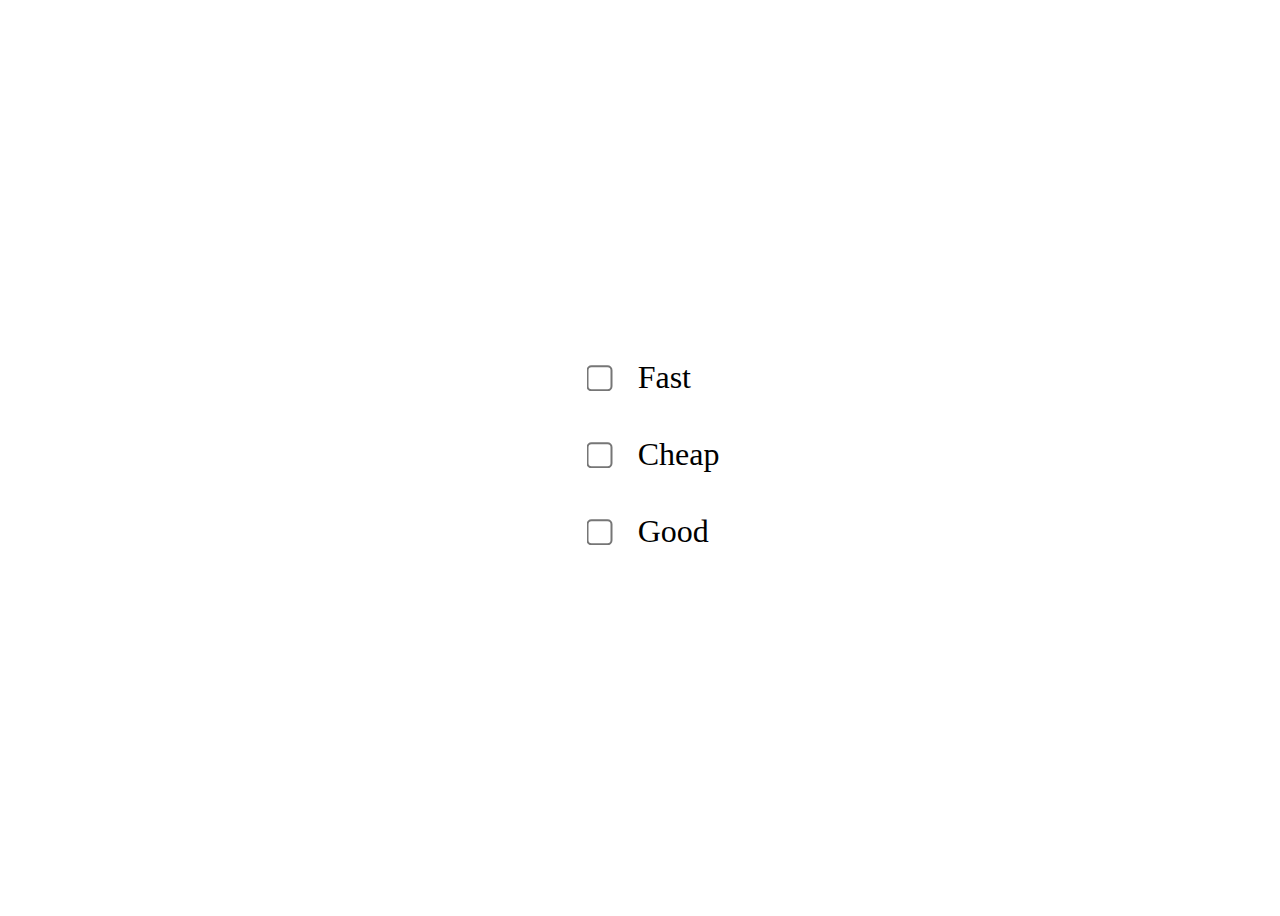
<file: 2of3/index.html>
<!DOCTYPE html>
<html lang="en">
  <head>
    <meta charset="UTF-8" />
    <meta name="viewport" content="width=device-width, initial-scale=1.0" />
    <link rel="stylesheet" href="style.css" />
    <title>Document</title>
  </head>

  <body class="center" >
    <div>
    <div >
      <input type="checkbox" id="fast" ></input><label for="fast">Fast</label>
    </div>
    <div >
      <input type="checkbox" id="cheap"></input><label for="cheap">Cheap</label>
    </div>
    <div >
      <input type="checkbox" id="good"></input><label for="good">Good</label>
    </div>
    </div>
      
    

    <script src="script.js"></script>
  </body>
</html>
</file>
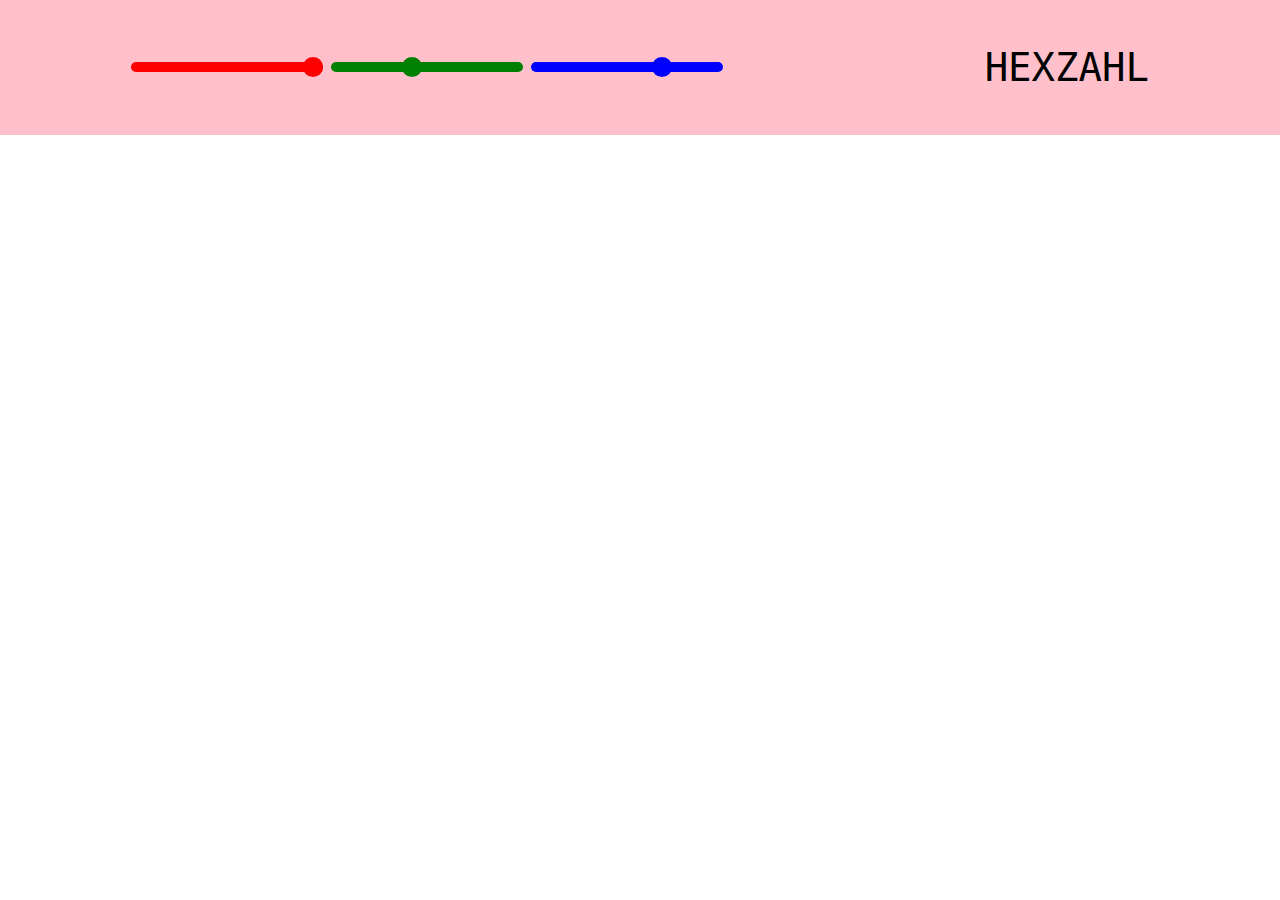
<file: ColorMixer/index.html>
<!DOCTYPE html>
<html lang="en">
  <head>
    <meta charset="UTF-8" />
    <meta name="viewport" content="width=device-width, initial-scale=1.0" />
    <link rel="stylesheet" href="style.css" />
    <title>Document</title>
  </head>

  <body>
    <header class="header">
      <div>
        <input
          type="range"
          name="red"
          id="red"
          step="1"
          min="0"
          max="255"
          value="255"
        />
        <input
          type="range"
          name="green"
          id="green"
          step="1"
          min="0"
          max="255"
          value="105"
        />
        <input
          type="range"
          name="blue"
          id="blue"
          step="1"
          min="0"
          max="255"
          value="180"
        />
      </div>
      <div id="hexa">HEXZAHL</div>
    </header>

    <div id="showColor"></div>

    <script src="script.js"></script>
  </body>
</html>
</file>
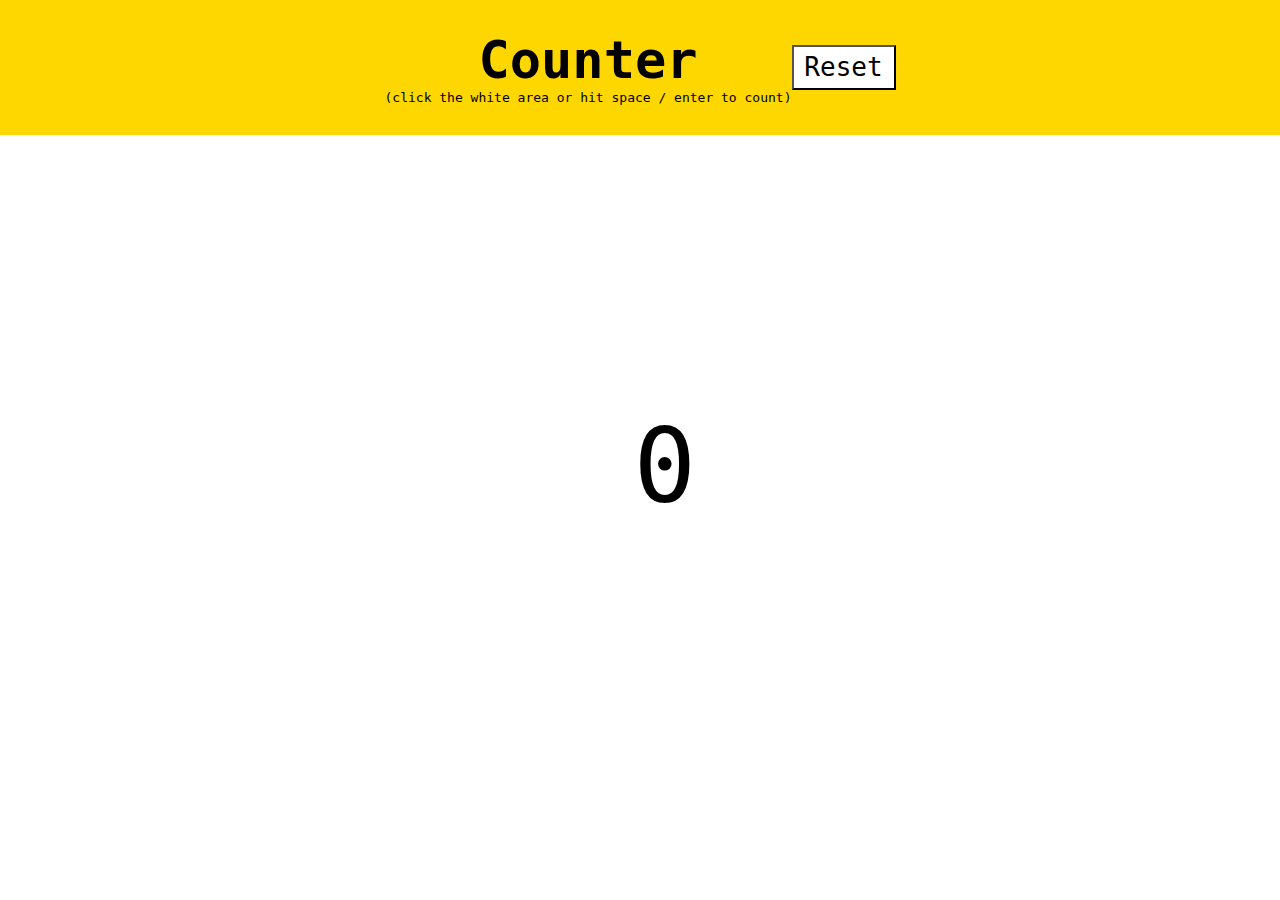
<file: Counter/index.html>
<!DOCTYPE html>
<html lang="en">
  <head>
    <meta charset="UTF-8" />
    <meta name="viewport" content="width=device-width, initial-scale=1.0" />
    <link rel="stylesheet" href="style.css" />
    <title>Document</title>
  </head>

  <body>
    <header class="header noselect">
      <div>
        <h1>Counter</h1>
        <p>(click the white area or hit space / enter to count)</p>
      </div>
      <button class="button">Reset</button>
    </header>

    <article id="counter_color_id" class="counter_color">
      <p id="counter_num_id" class="counter noselect">0</p>
      <script src="script.js"></script>
    </article>
  </body>
</html>
</file>
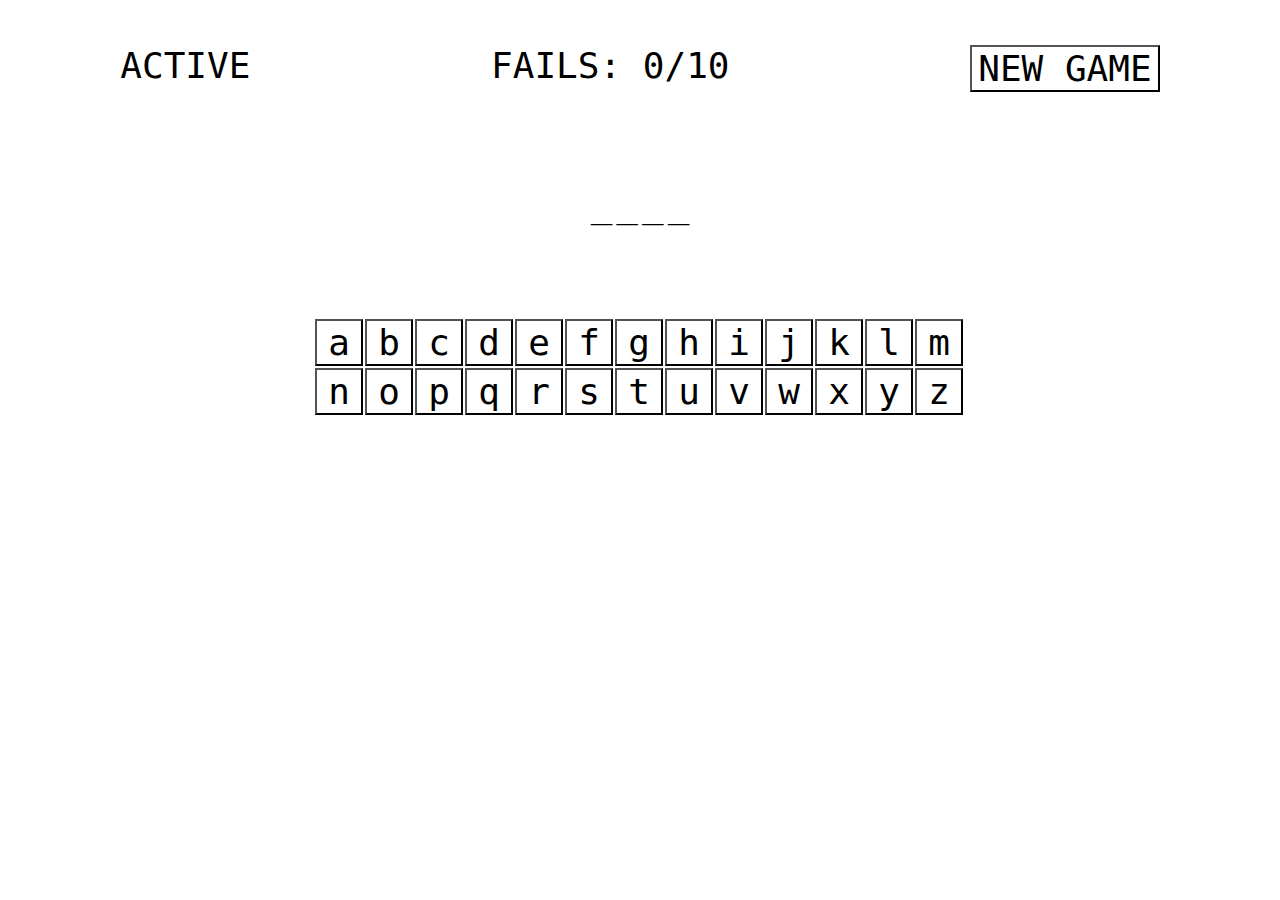
<file: Hangman/index.html>
<!DOCTYPE html>
<html lang="en">
  <head>
    <meta charset="UTF-8" />
    <meta name="viewport" content="width=device-width, initial-scale=1.0" />
    <title>Document</title>
    <link rel="stylesheet" href="style.css" />
  </head>
  <body>
    <header>
      <p id="status">ACTIVE</p>
      <p id="p_fails">FAILS: 0/10</p>
      <button type="button" id="newGameButton">NEW GAME</button>
    </header>
    <main>
      <article id="letterSpaces"></article>

      <div class="letterButtons">
        <div class="flexButtons">
          <button type="button">a</button><button type="button">b</button
          ><button type="button">c</button><button type="button">d</button
          ><button type="button">e</button><button type="button">f</button
          ><button type="button">g</button><button type="button">h</button
          ><button type="button">i</button><button type="button">j</button
          ><button type="button">k</button><button type="button">l</button
          ><button type="button">m</button>
        </div>
        <div class="flexButtons">
          <button type="button">n</button><button type="button">o</button
          ><button type="button">p</button><button type="button">q</button
          ><button type="button">r</button><button type="button">s</button
          ><button type="button">t</button><button type="button">u</button
          ><button type="button">v</button><button type="button">w</button
          ><button type="button">x</button><button type="button">y</button
          ><button type="button">z</button>
        </div>
      </div>
    </main>

    <script src="script.js"></script>
  </body>
</html>
</file>
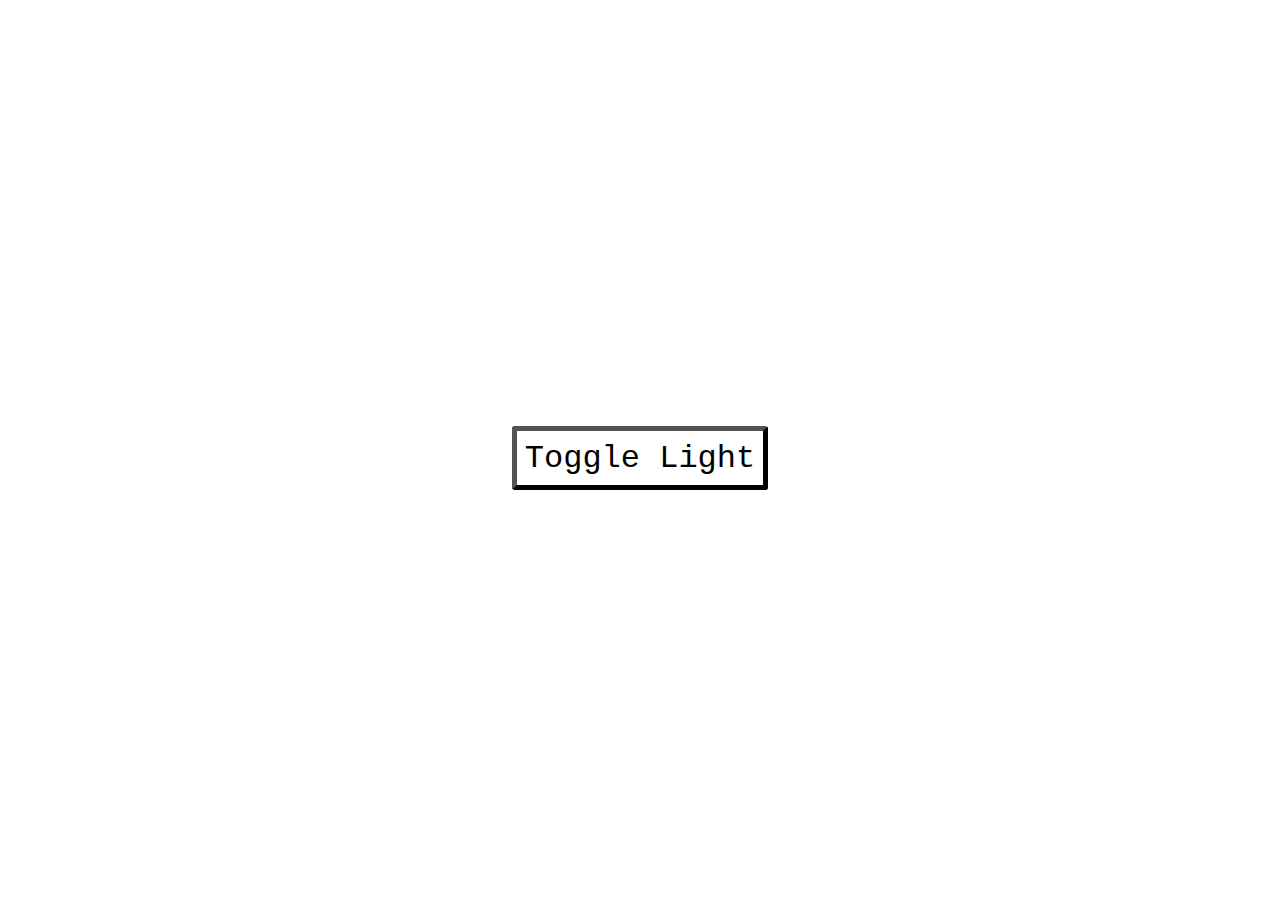
<file: LightSwitch/index.html>
<!DOCTYPE html>
<html lang="en">
  <head>
    <meta charset="UTF-8" />
    <meta name="viewport" content="width=device-width, initial-scale=1.0" />
    <link rel="stylesheet" href="style.css" />
    <title>Document</title>
  </head>

  <body class="body_day">
    <div class="center">
      <button class="btn_toggle_light">Toggle Light</button>
    </div>

    <script src="script.js"></script>
  </body>
</html>
</file>
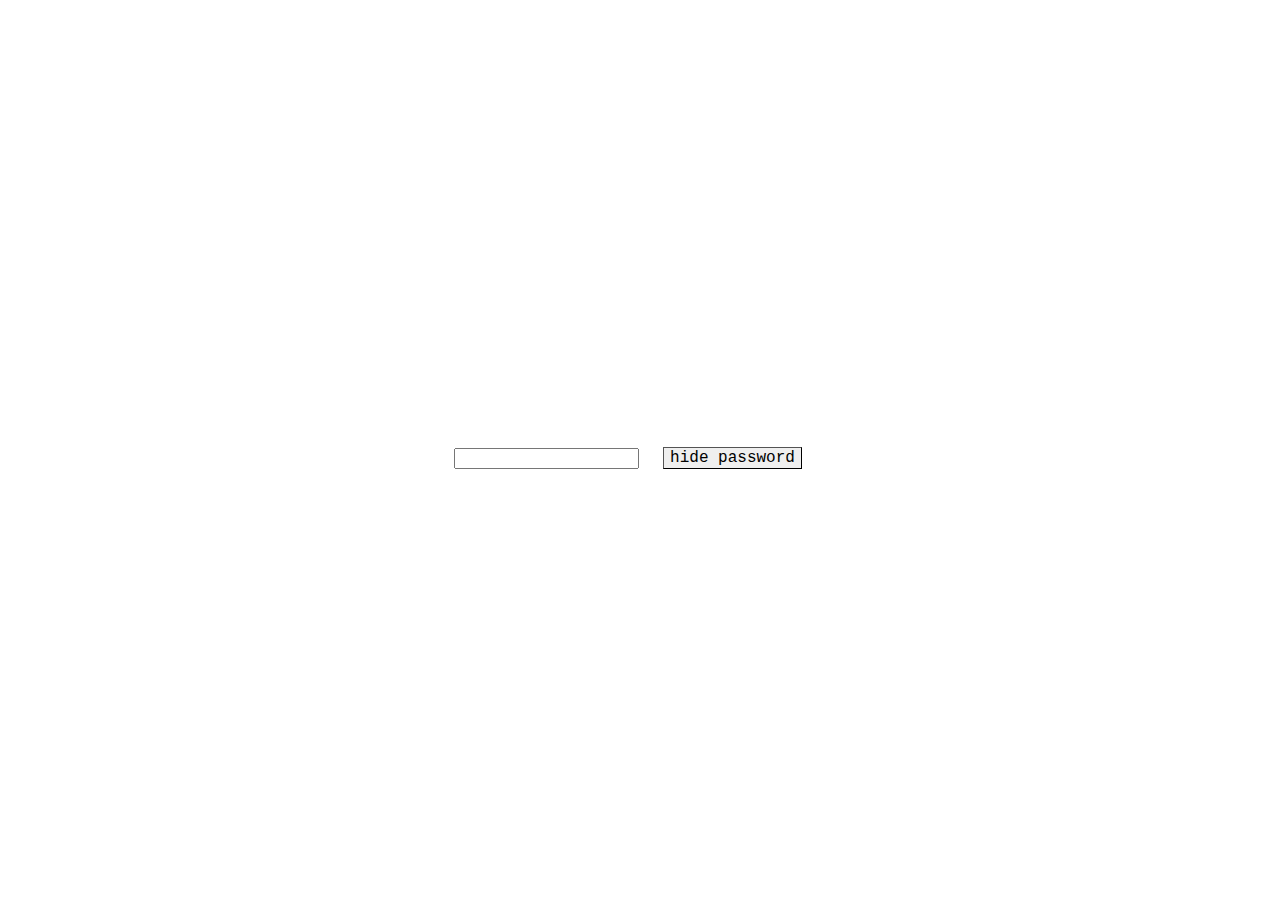
<file: PasswordToggle/index.html>
<!DOCTYPE html>
<html lang="en">
  <head>
    <meta charset="UTF-8" />
    <meta name="viewport" content="width=device-width, initial-scale=1.0" />
    <link rel="stylesheet" href="style.css" />
    <title>Document</title>
  </head>

  <body class>
    <div class="center">
      <input></input><button class="btn">hide password</button>
    </div>

    <script src="script.js"></script>
  </body>
</html>
</file>
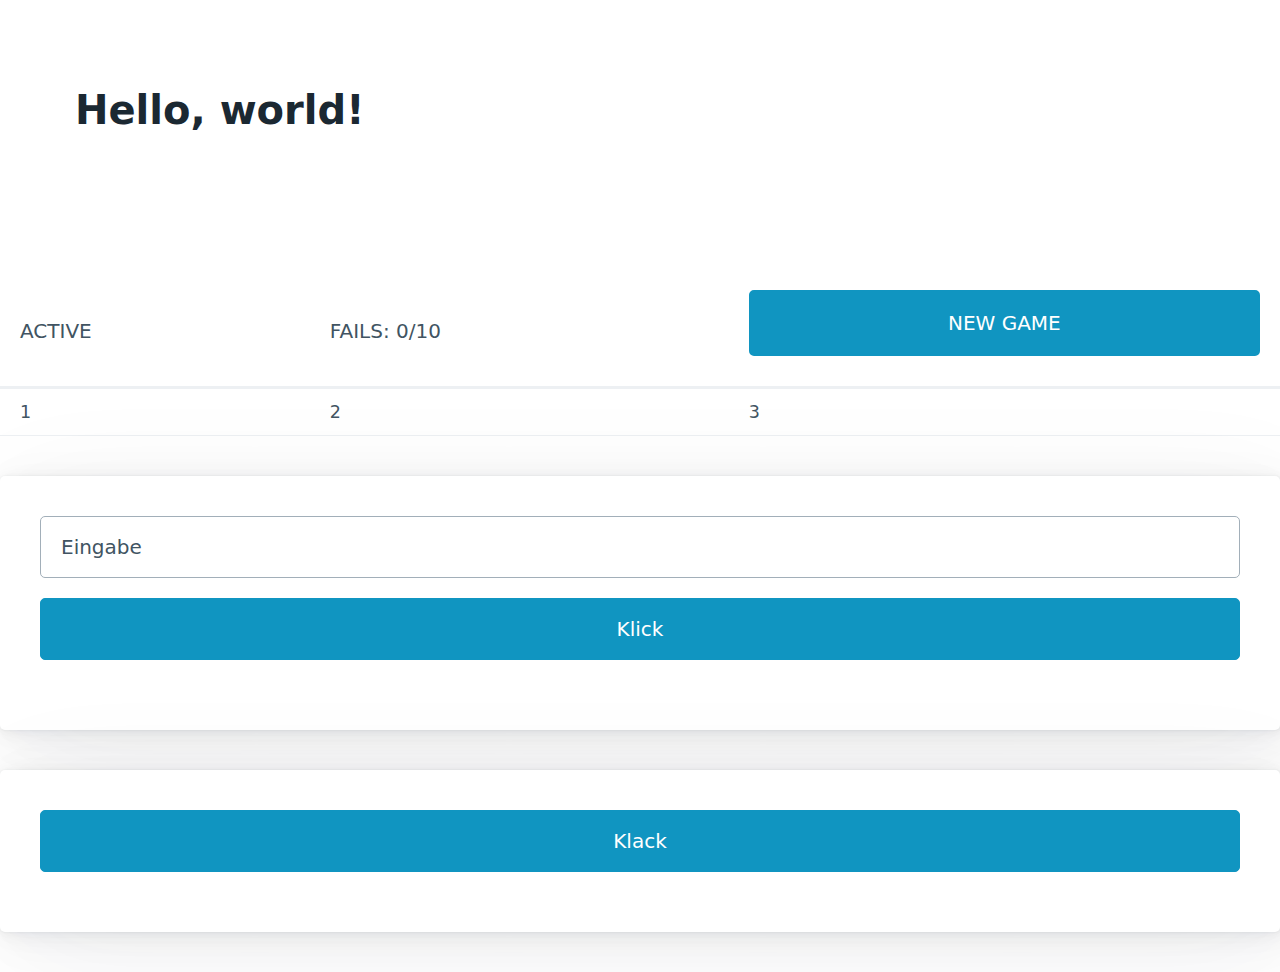
<file: PicoTest/index.html>
<!DOCTYPE html>
<html lang="en">
  <head>
    <meta charset="UTF-8" />
    <meta name="viewport" content="width=device-width, initial-scale=1.0" />

    <!-- GIVES A GOOD BASIC STYLE -->
    <link rel="stylesheet" href="css/pico.min.css" />

    <!-- USE THE CUSTOM.CSS FOR UR STYLES -->
    <link rel="stylesheet" href="custom.css" />

    <title>Hello, world!</title>
  </head>
  <body>
    <main class="container">
      <h1>Hello, world!</h1>
    </main>
    <table>
      <thead>
        <tr>
          <th><label>ACTIVE</label></th>
          <th><label>FAILS: 0/10</label></th>
          <th><button>NEW GAME</button></th>
        </tr>
      </thead>
      <tbody>
        <tr>
          <td>1</td>
          <td>2</td>
          <td>3</td>
        </tr>
      </tbody>
    </table>

    <article>
      <form action="">
        <input type="text" value="Eingabe" /><button>Klick</button>
      </form>
    </article>
    <article>
      <button type="button">Klack</button>
    </article>
  </body>
</html>
</file>
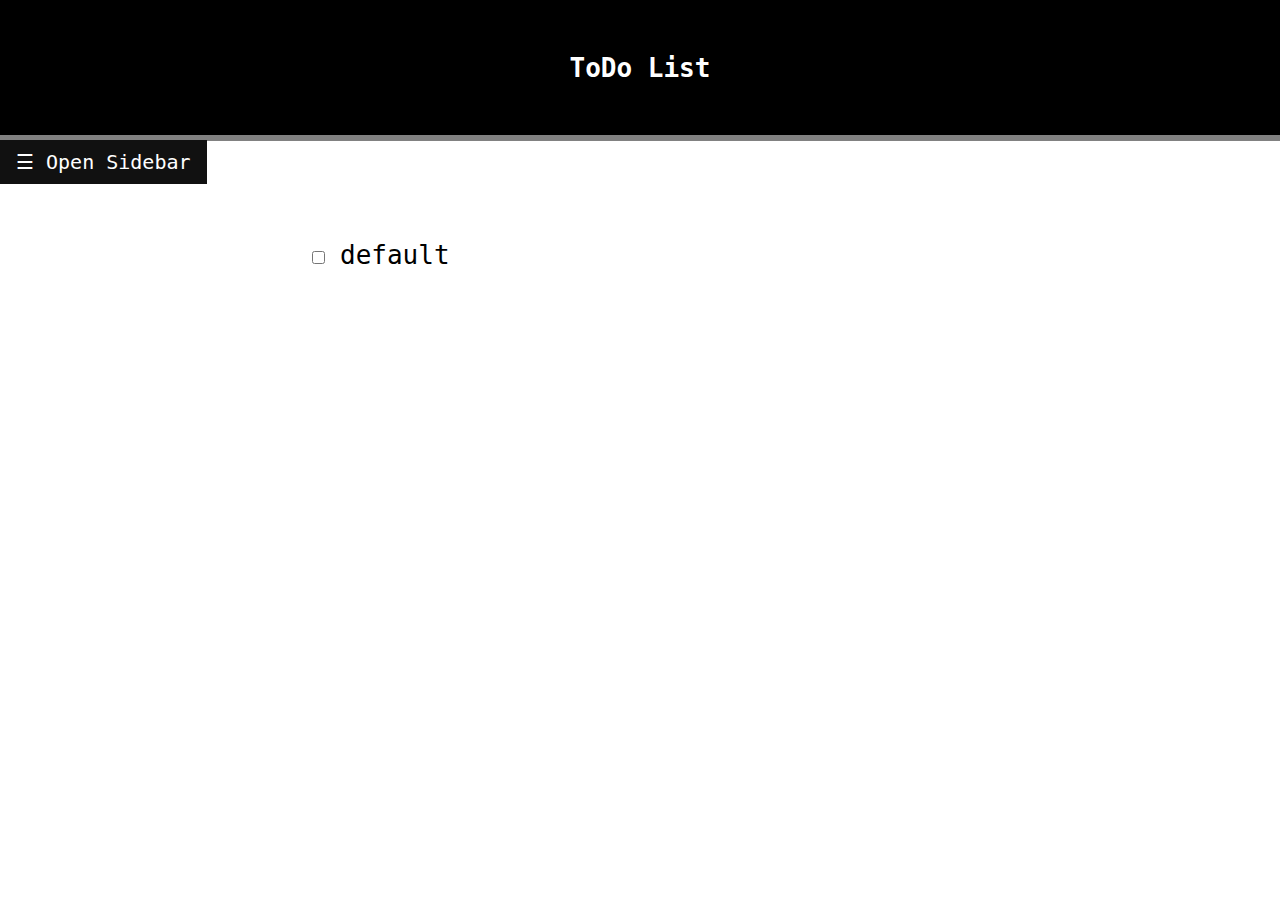
<file: ToDoApp/index.html>
<!DOCTYPE html>
<html lang="en">
  <head>
    <meta charset="UTF-8" />
    <meta name="viewport" content="width=device-width, initial-scale=1.0" />
    <link rel="stylesheet" href="style.css" />
    <title>Document</title>
  </head>

  <body>
    <header class="header">
      <h1>ToDo List</h1>
    </header>

    <main class="main">
      <div id="mySidebar" class="sidebar">
        <a href="javascript:void(0)" class="closebtn" onclick="closeNav()">×</a>

        <form id="form_input">
          <label for="input" class="inputLabel">NewTask</label>
          <input type="text" name="input" id="input" class="input" />
          <input id="btn_add" type="button" value="+" />
        </form>

        <div class="radiobuttons">
          <div>
            <input id="radio_all" type="radio" name="radio_todos" checked />
            <label for="radio_all">All tasks</label>
          </div>

          <div>
            <input id="radio_open" type="radio" name="radio_todos" />
            <label for="radio_open">Open tasks</label>
          </div>

          <div>
            <input id="radio_done" type="radio" name="radio_todos" />
            <label for="radio_done">Done tasks</label>
          </div>
        </div>

        <input id="btn_rmvdone" type="button" value="Remove Done Tasks" />
      </div>

      <button class="openbtn" onclick="openNav()">☰ Open Sidebar</button>

      <div id="mainList">
        <div class="col_list">
          <ul id="list"></ul>
        </div>
      </div>
    </main>

    <script src="script.js"></script>
  </body>
</html>
</file>
<file: 2of3/style.css>
.center {
  display: flex;
  justify-content: center;
  align-items: center;
  flex-direction: column;
  height: 100vh;

  font-size: 2rem;
}

input {
  margin: 2rem;
  transform: translateY(-0.2rem) scale(2);
}
</file>
<file: ColorMixer/style.css>
* {
  margin: 0;
  font-family: monospace;
}

.header {
  background-color: pink;
  height: 15vh;
  width: 100vp;

  display: flex;
  justify-content: space-around;
  align-items: center;
}

#red {
  background: red;
  border-radius: 8px;
  height: 10px;
  width: 15vw;
  outline: none;
  -webkit-appearance: none;
}
#green {
  background: green;
  border-radius: 8px;
  height: 10px;
  width: 15vw;
  outline: none;
  -webkit-appearance: none;
}

#blue {
  background: blue;
  border-radius: 8px;
  height: 10px;
  width: 15vw;
  outline: none;
  -webkit-appearance: none;
}
#red::-webkit-slider-thumb {
  width: 0px;
  -webkit-appearance: none;
  border: 10px red dotted;
  border-radius: 50%;
}
#green::-webkit-slider-thumb {
  width: 0px;
  -webkit-appearance: none;
  border: 10px green dotted;
  border-radius: 50%;
}
#blue::-webkit-slider-thumb {
  width: 0px;
  -webkit-appearance: none;
  border: 10px blue dotted;
  border-radius: 50%;
}

#hexa {
  font-size: 3rem;
}

#showColor {
  height: 85vh;
}
</file>
<file: Counter/style.css>
* {
  margin: 0;
  font-family: monospace;
}

.header {
  background-color: gold;
  height: 15vh;
  width: 100vp;

  display: flex;
  justify-content: center;
  align-items: center;
}

h1 {
  font-size: 4rem;
  justify-self: center;
  align-self: center;
}
.button {
  height: 33%;
  width: 8rem;
  font-size: 2rem;
  background-color: white;
}
.button:hover {
  cursor: pointer;
}
.button:active {
  box-shadow: 3px 3px white;
}

.counter_color {
  height: 85vh;
  box-shadow: inset 0px 0 0 0 gold;
  display: flex;
  transition: all linear 0.1s;
}

.counter {
  margin-top: 30vh;
  font-size: 8rem;
  margin-left: auto;
  margin-right: auto;
  width: 1rem;
}

.noselect {
  -webkit-touch-callout: none; /* iOS Safari */
  -webkit-user-select: none; /* Safari */
  -khtml-user-select: none; /* Konqueror HTML */
  -moz-user-select: none; /* Old versions of Firefox */
  -ms-user-select: none; /* Internet Explorer/Edge */
  user-select: none; /* Non-prefixed version, currently
                                  supported by Chrome, Edge, Opera and Firefox */
}
</file>
<file: Hangman/style.css>
* {
  margin: 0;
  font-family: monospace;
  font-size: 1.5rem;
}

#letterSpaces {
  margin-top: 10vh;
  margin-bottom: 10vh;

  display: flex;
  justify-content: center;
}
#letterSpaces p {
  padding: 2px;
}

.letterButtons button {
  margin-right: 2px;
  margin-top: 2px;
  background-color: white;
  width: 2rem;
}

.flexButtons {
  display: flex;
  align-items: center;
  justify-content: center;
}

.letterButtons button:hover {
  background-color: whitesmoke;
}

.letterButtons button:active {
  background-color: gainsboro;
}

header {
  margin-top: 5vh;
  display: flex;
  justify-content: space-around;
}
#newGameButton {
  background-color: white;
}
#newGameButton:hover {
  background-color: whitesmoke;
}
#newGameButton:active {
  background-color: gainsboro;
}
</file>
<file: LightSwitch/style.css>
.center {
  display: flex;
  justify-content: center;
  align-items: center;
  height: 100vh;
}
.btn_toggle_light {
  background-color: white;
  color: black;
  border-color: black;

  border-radius: 0.2rem;
  border-width: 0.35rem;

  height: 4rem;
  width: 16rem;
  font-size: 2rem;
  font-family: monospace;
}
.btn_night {
  background-color: #333333;
  color: white;
  border-color: white;
  box-shadow: 0rem 0rem 1.5rem 0.3rem yellow;
}

.body_day {
  background-color: white;
  transition: background-color 1s ease-out;
}
.body_night {
  background-color: rgb(51, 51, 51);
  transition: background-color 1s ease-out;
}
</file>
<file: PasswordToggle/style.css>
.center {
  display: flex;
  justify-content: center;
  align-items: center;
  height: 100vh;
}
.btn {
  margin: 1.5rem;
  border-width: 0.1rem;
  font-size: 1rem;
  font-family: monospace;
}
</file>
<file: PicoTest/custom.css>

</file>
<file: ToDoApp/style.css>
* {
  margin: 0;
  font-family: monospace;
}

.header {
  background-color: black;
  border-bottom: 0.5rem #818181 solid;
  color: white;

  height: 15vh;
  width: 100vw;

  display: flex;
  justify-content: space-around;
  align-items: center;
  position: fixed;
  top: 0;
}
input[type="checkbox"] {
  margin-right: 15px;
}

.col_list {
  margin-top: 20vh;
  margin-left: 20vw;
  font-size: 2rem;
}

#list {
  list-style-type: none;
}

/*///////////////////*/

.sidebar {
  height: 100%;
  width: 0;
  position: fixed;
  z-index: 1;
  top: 15.5vh;
  left: 0vw;
  background-color: #111;
  overflow-x: hidden;
  transition: 0.5s;
  padding-top: 60px;
}
/*CloseSidebar*/
.sidebar a {
  padding: 8px 8px 8px 32px;
  text-decoration: none;
  font-size: 25px;
  color: #818181;
  display: block;
}
.input {
  padding: 8px 8px 8px 0px;
  margin-left: 32px;
  text-decoration: none;
  font-size: 25px;
  color: #818181;
  display: block;
}

.inputLabel {
  padding: 8px 8px 8px 20px;
  margin-left: 8px;
  margin-right: 8px;
  text-decoration: none;
  font-size: 25px;
  color: white;
  display: block;
}
#input {
  margin-left: 10px;
  width: 220px;
  color: #111;
}
#btn_add {
  position: absolute;
  top: 160px;
  left: 30px;
  font-size: 20px;
  width: 180px;

  color: white;
  background-color: #5a5a5a;
}
.radiobuttons {
  margin-top: 50px;
  padding: 30px;
  color: white;
  font-size: larger;
}

#btn_rmvdone {
  width: 180px;
  margin-left: 30px;
  color: white;
  background-color: #5a5a5a;
}
#btn_rmvdone:hover {
  background-color: gray;
  transition: 0.2s;
}
#btn_add:hover {
  background-color: gray;
  transition: 0.2s;
}

.sidebar a:hover {
  color: #f1f1f1;
  transition: 0.2s;
}
.inputLabel:hover {
  background-color: #302f2f;
  transition: 0.2s;
}

.sidebar .closebtn {
  position: absolute;
  top: 0;
  right: 25px;
  font-size: 36px;
  margin-left: 50px;
}
.openbtn {
  position: sticky;
  top: 15.5vh;
  font-size: 20px;
  cursor: pointer;
  background-color: #111;
  color: white;
  padding: 10px 16px;
  border: none;
}
.openbtn:hover {
  background-color: #444;
}
#mainList {
  transition: margin-left 0.5s;
  padding: 16px;
}

/* Benutzerdefinierte Checkboxen!!! */
/* [type="checkbox"] {
  position: absolute;
}
[type="checkbox"] {
  position: relative;
  -webkit-appearance: none;
}
[type="checkbox"]::before {
  width: 15px;
  height: 15px;
  background-color: red;
  display: block;
  content: "";
  float: left;
  margin-right: 5px;
  z-index: 5;
  position: relative;
}
input[type="checkbox"]:checked::before {
  background-color: green;
} */
</file>
<file: PicoTest/css/pico.min.css>
@charset "UTF-8";/*!
 * Pico CSS v1.5.10 (https://picocss.com)
 * Copyright 2019-2023 - Licensed under MIT
 */:root{--font-family:system-ui,-apple-system,"Segoe UI","Roboto","Ubuntu","Cantarell","Noto Sans",sans-serif,"Apple Color Emoji","Segoe UI Emoji","Segoe UI Symbol","Noto Color Emoji";--line-height:1.5;--font-weight:400;--font-size:16px;--border-radius:0.25rem;--border-width:1px;--outline-width:3px;--spacing:1rem;--typography-spacing-vertical:1.5rem;--block-spacing-vertical:calc(var(--spacing) * 2);--block-spacing-horizontal:var(--spacing);--grid-spacing-vertical:0;--grid-spacing-horizontal:var(--spacing);--form-element-spacing-vertical:0.75rem;--form-element-spacing-horizontal:1rem;--nav-element-spacing-vertical:1rem;--nav-element-spacing-horizontal:0.5rem;--nav-link-spacing-vertical:0.5rem;--nav-link-spacing-horizontal:0.5rem;--form-label-font-weight:var(--font-weight);--transition:0.2s ease-in-out;--modal-overlay-backdrop-filter:blur(0.25rem)}@media (min-width:576px){:root{--font-size:17px}}@media (min-width:768px){:root{--font-size:18px}}@media (min-width:992px){:root{--font-size:19px}}@media (min-width:1200px){:root{--font-size:20px}}@media (min-width:576px){body>footer,body>header,body>main,section{--block-spacing-vertical:calc(var(--spacing) * 2.5)}}@media (min-width:768px){body>footer,body>header,body>main,section{--block-spacing-vertical:calc(var(--spacing) * 3)}}@media (min-width:992px){body>footer,body>header,body>main,section{--block-spacing-vertical:calc(var(--spacing) * 3.5)}}@media (min-width:1200px){body>footer,body>header,body>main,section{--block-spacing-vertical:calc(var(--spacing) * 4)}}@media (min-width:576px){article{--block-spacing-horizontal:calc(var(--spacing) * 1.25)}}@media (min-width:768px){article{--block-spacing-horizontal:calc(var(--spacing) * 1.5)}}@media (min-width:992px){article{--block-spacing-horizontal:calc(var(--spacing) * 1.75)}}@media (min-width:1200px){article{--block-spacing-horizontal:calc(var(--spacing) * 2)}}dialog>article{--block-spacing-vertical:calc(var(--spacing) * 2);--block-spacing-horizontal:var(--spacing)}@media (min-width:576px){dialog>article{--block-spacing-vertical:calc(var(--spacing) * 2.5);--block-spacing-horizontal:calc(var(--spacing) * 1.25)}}@media (min-width:768px){dialog>article{--block-spacing-vertical:calc(var(--spacing) * 3);--block-spacing-horizontal:calc(var(--spacing) * 1.5)}}a{--text-decoration:none}a.contrast,a.secondary{--text-decoration:underline}small{--font-size:0.875em}h1,h2,h3,h4,h5,h6{--font-weight:700}h1{--font-size:2rem;--typography-spacing-vertical:3rem}h2{--font-size:1.75rem;--typography-spacing-vertical:2.625rem}h3{--font-size:1.5rem;--typography-spacing-vertical:2.25rem}h4{--font-size:1.25rem;--typography-spacing-vertical:1.874rem}h5{--font-size:1.125rem;--typography-spacing-vertical:1.6875rem}[type=checkbox],[type=radio]{--border-width:2px}[type=checkbox][role=switch]{--border-width:3px}tfoot td,tfoot th,thead td,thead th{--border-width:3px}:not(thead,tfoot)>*>td{--font-size:0.875em}code,kbd,pre,samp{--font-family:"Menlo","Consolas","Roboto Mono","Ubuntu Monospace","Noto Mono","Oxygen Mono","Liberation Mono",monospace,"Apple Color Emoji","Segoe UI Emoji","Segoe UI Symbol","Noto Color Emoji"}kbd{--font-weight:bolder}:root:not([data-theme=dark]),[data-theme=light]{--background-color:#fff;--color:hsl(205, 20%, 32%);--h1-color:hsl(205, 30%, 15%);--h2-color:#24333e;--h3-color:hsl(205, 25%, 23%);--h4-color:#374956;--h5-color:hsl(205, 20%, 32%);--h6-color:#4d606d;--muted-color:hsl(205, 10%, 50%);--muted-border-color:hsl(205, 20%, 94%);--primary:hsl(195, 85%, 41%);--primary-hover:hsl(195, 90%, 32%);--primary-focus:rgba(16, 149, 193, 0.125);--primary-inverse:#fff;--secondary:hsl(205, 15%, 41%);--secondary-hover:hsl(205, 20%, 32%);--secondary-focus:rgba(89, 107, 120, 0.125);--secondary-inverse:#fff;--contrast:hsl(205, 30%, 15%);--contrast-hover:#000;--contrast-focus:rgba(89, 107, 120, 0.125);--contrast-inverse:#fff;--mark-background-color:#fff2ca;--mark-color:#543a26;--ins-color:#388e3c;--del-color:#c62828;--blockquote-border-color:var(--muted-border-color);--blockquote-footer-color:var(--muted-color);--button-box-shadow:0 0 0 rgba(0, 0, 0, 0);--button-hover-box-shadow:0 0 0 rgba(0, 0, 0, 0);--form-element-background-color:transparent;--form-element-border-color:hsl(205, 14%, 68%);--form-element-color:var(--color);--form-element-placeholder-color:var(--muted-color);--form-element-active-background-color:transparent;--form-element-active-border-color:var(--primary);--form-element-focus-color:var(--primary-focus);--form-element-disabled-background-color:hsl(205, 18%, 86%);--form-element-disabled-border-color:hsl(205, 14%, 68%);--form-element-disabled-opacity:0.5;--form-element-invalid-border-color:#c62828;--form-element-invalid-active-border-color:#d32f2f;--form-element-invalid-focus-color:rgba(211, 47, 47, 0.125);--form-element-valid-border-color:#388e3c;--form-element-valid-active-border-color:#43a047;--form-element-valid-focus-color:rgba(67, 160, 71, 0.125);--switch-background-color:hsl(205, 16%, 77%);--switch-color:var(--primary-inverse);--switch-checked-background-color:var(--primary);--range-border-color:hsl(205, 18%, 86%);--range-active-border-color:hsl(205, 16%, 77%);--range-thumb-border-color:var(--background-color);--range-thumb-color:var(--secondary);--range-thumb-hover-color:var(--secondary-hover);--range-thumb-active-color:var(--primary);--table-border-color:var(--muted-border-color);--table-row-stripped-background-color:#f6f8f9;--code-background-color:hsl(205, 20%, 94%);--code-color:var(--muted-color);--code-kbd-background-color:var(--contrast);--code-kbd-color:var(--contrast-inverse);--code-tag-color:hsl(330, 40%, 50%);--code-property-color:hsl(185, 40%, 40%);--code-value-color:hsl(40, 20%, 50%);--code-comment-color:hsl(205, 14%, 68%);--accordion-border-color:var(--muted-border-color);--accordion-close-summary-color:var(--color);--accordion-open-summary-color:var(--muted-color);--card-background-color:var(--background-color);--card-border-color:var(--muted-border-color);--card-box-shadow:0.0145rem 0.029rem 0.174rem rgba(27, 40, 50, 0.01698),0.0335rem 0.067rem 0.402rem rgba(27, 40, 50, 0.024),0.0625rem 0.125rem 0.75rem rgba(27, 40, 50, 0.03),0.1125rem 0.225rem 1.35rem rgba(27, 40, 50, 0.036),0.2085rem 0.417rem 2.502rem rgba(27, 40, 50, 0.04302),0.5rem 1rem 6rem rgba(27, 40, 50, 0.06),0 0 0 0.0625rem rgba(27, 40, 50, 0.015);--card-sectionning-background-color:#fbfbfc;--dropdown-background-color:#fbfbfc;--dropdown-border-color:#e1e6eb;--dropdown-box-shadow:var(--card-box-shadow);--dropdown-color:var(--color);--dropdown-hover-background-color:hsl(205, 20%, 94%);--modal-overlay-background-color:rgba(213, 220, 226, 0.7);--progress-background-color:hsl(205, 18%, 86%);--progress-color:var(--primary);--loading-spinner-opacity:0.5;--tooltip-background-color:var(--contrast);--tooltip-color:var(--contrast-inverse);--icon-checkbox:url("data:image/svg+xml,%3Csvg xmlns='http://www.w3.org/2000/svg' width='24' height='24' viewBox='0 0 24 24' fill='none' stroke='rgb(255, 255, 255)' stroke-width='4' stroke-linecap='round' stroke-linejoin='round'%3E%3Cpolyline points='20 6 9 17 4 12'%3E%3C/polyline%3E%3C/svg%3E");--icon-chevron:url("data:image/svg+xml,%3Csvg xmlns='http://www.w3.org/2000/svg' width='24' height='24' viewBox='0 0 24 24' fill='none' stroke='rgb(65, 84, 98)' stroke-width='2' stroke-linecap='round' stroke-linejoin='round'%3E%3Cpolyline points='6 9 12 15 18 9'%3E%3C/polyline%3E%3C/svg%3E");--icon-chevron-button:url("data:image/svg+xml,%3Csvg xmlns='http://www.w3.org/2000/svg' width='24' height='24' viewBox='0 0 24 24' fill='none' stroke='rgb(255, 255, 255)' stroke-width='2' stroke-linecap='round' stroke-linejoin='round'%3E%3Cpolyline points='6 9 12 15 18 9'%3E%3C/polyline%3E%3C/svg%3E");--icon-chevron-button-inverse:url("data:image/svg+xml,%3Csvg xmlns='http://www.w3.org/2000/svg' width='24' height='24' viewBox='0 0 24 24' fill='none' stroke='rgb(255, 255, 255)' stroke-width='2' stroke-linecap='round' stroke-linejoin='round'%3E%3Cpolyline points='6 9 12 15 18 9'%3E%3C/polyline%3E%3C/svg%3E");--icon-close:url("data:image/svg+xml,%3Csvg xmlns='http://www.w3.org/2000/svg' width='24' height='24' viewBox='0 0 24 24' fill='none' stroke='rgb(115, 130, 140)' stroke-width='4' stroke-linecap='round' stroke-linejoin='round'%3E%3Cline x1='18' y1='6' x2='6' y2='18'%3E%3C/line%3E%3Cline x1='6' y1='6' x2='18' y2='18'%3E%3C/line%3E%3C/svg%3E");--icon-date:url("data:image/svg+xml,%3Csvg xmlns='http://www.w3.org/2000/svg' width='24' height='24' viewBox='0 0 24 24' fill='none' stroke='rgb(65, 84, 98)' stroke-width='2' stroke-linecap='round' stroke-linejoin='round'%3E%3Crect x='3' y='4' width='18' height='18' rx='2' ry='2'%3E%3C/rect%3E%3Cline x1='16' y1='2' x2='16' y2='6'%3E%3C/line%3E%3Cline x1='8' y1='2' x2='8' y2='6'%3E%3C/line%3E%3Cline x1='3' y1='10' x2='21' y2='10'%3E%3C/line%3E%3C/svg%3E");--icon-invalid:url("data:image/svg+xml,%3Csvg xmlns='http://www.w3.org/2000/svg' width='24' height='24' viewBox='0 0 24 24' fill='none' stroke='rgb(198, 40, 40)' stroke-width='2' stroke-linecap='round' stroke-linejoin='round'%3E%3Ccircle cx='12' cy='12' r='10'%3E%3C/circle%3E%3Cline x1='12' y1='8' x2='12' y2='12'%3E%3C/line%3E%3Cline x1='12' y1='16' x2='12.01' y2='16'%3E%3C/line%3E%3C/svg%3E");--icon-minus:url("data:image/svg+xml,%3Csvg xmlns='http://www.w3.org/2000/svg' width='24' height='24' viewBox='0 0 24 24' fill='none' stroke='rgb(255, 255, 255)' stroke-width='4' stroke-linecap='round' stroke-linejoin='round'%3E%3Cline x1='5' y1='12' x2='19' y2='12'%3E%3C/line%3E%3C/svg%3E");--icon-search:url("data:image/svg+xml,%3Csvg xmlns='http://www.w3.org/2000/svg' width='24' height='24' viewBox='0 0 24 24' fill='none' stroke='rgb(65, 84, 98)' stroke-width='2' stroke-linecap='round' stroke-linejoin='round'%3E%3Ccircle cx='11' cy='11' r='8'%3E%3C/circle%3E%3Cline x1='21' y1='21' x2='16.65' y2='16.65'%3E%3C/line%3E%3C/svg%3E");--icon-time:url("data:image/svg+xml,%3Csvg xmlns='http://www.w3.org/2000/svg' width='24' height='24' viewBox='0 0 24 24' fill='none' stroke='rgb(65, 84, 98)' stroke-width='2' stroke-linecap='round' stroke-linejoin='round'%3E%3Ccircle cx='12' cy='12' r='10'%3E%3C/circle%3E%3Cpolyline points='12 6 12 12 16 14'%3E%3C/polyline%3E%3C/svg%3E");--icon-valid:url("data:image/svg+xml,%3Csvg xmlns='http://www.w3.org/2000/svg' width='24' height='24' viewBox='0 0 24 24' fill='none' stroke='rgb(56, 142, 60)' stroke-width='3' stroke-linecap='round' stroke-linejoin='round'%3E%3Cpolyline points='20 6 9 17 4 12'%3E%3C/polyline%3E%3C/svg%3E");color-scheme:light}@media only screen and (prefers-color-scheme:dark){:root:not([data-theme]){--background-color:#11191f;--color:hsl(205, 16%, 77%);--h1-color:hsl(205, 20%, 94%);--h2-color:#e1e6eb;--h3-color:hsl(205, 18%, 86%);--h4-color:#c8d1d8;--h5-color:hsl(205, 16%, 77%);--h6-color:#afbbc4;--muted-color:hsl(205, 10%, 50%);--muted-border-color:#1f2d38;--primary:hsl(195, 85%, 41%);--primary-hover:hsl(195, 80%, 50%);--primary-focus:rgba(16, 149, 193, 0.25);--primary-inverse:#fff;--secondary:hsl(205, 15%, 41%);--secondary-hover:hsl(205, 10%, 50%);--secondary-focus:rgba(115, 130, 140, 0.25);--secondary-inverse:#fff;--contrast:hsl(205, 20%, 94%);--contrast-hover:#fff;--contrast-focus:rgba(115, 130, 140, 0.25);--contrast-inverse:#000;--mark-background-color:#d1c284;--mark-color:#11191f;--ins-color:#388e3c;--del-color:#c62828;--blockquote-border-color:var(--muted-border-color);--blockquote-footer-color:var(--muted-color);--button-box-shadow:0 0 0 rgba(0, 0, 0, 0);--button-hover-box-shadow:0 0 0 rgba(0, 0, 0, 0);--form-element-background-color:#11191f;--form-element-border-color:#374956;--form-element-color:var(--color);--form-element-placeholder-color:var(--muted-color);--form-element-active-background-color:var(--form-element-background-color);--form-element-active-border-color:var(--primary);--form-element-focus-color:var(--primary-focus);--form-element-disabled-background-color:hsl(205, 25%, 23%);--form-element-disabled-border-color:hsl(205, 20%, 32%);--form-element-disabled-opacity:0.5;--form-element-invalid-border-color:#b71c1c;--form-element-invalid-active-border-color:#c62828;--form-element-invalid-focus-color:rgba(198, 40, 40, 0.25);--form-element-valid-border-color:#2e7d32;--form-element-valid-active-border-color:#388e3c;--form-element-valid-focus-color:rgba(56, 142, 60, 0.25);--switch-background-color:#374956;--switch-color:var(--primary-inverse);--switch-checked-background-color:var(--primary);--range-border-color:#24333e;--range-active-border-color:hsl(205, 25%, 23%);--range-thumb-border-color:var(--background-color);--range-thumb-color:var(--secondary);--range-thumb-hover-color:var(--secondary-hover);--range-thumb-active-color:var(--primary);--table-border-color:var(--muted-border-color);--table-row-stripped-background-color:rgba(115, 130, 140, 0.05);--code-background-color:#18232c;--code-color:var(--muted-color);--code-kbd-background-color:var(--contrast);--code-kbd-color:var(--contrast-inverse);--code-tag-color:hsl(330, 30%, 50%);--code-property-color:hsl(185, 30%, 50%);--code-value-color:hsl(40, 10%, 50%);--code-comment-color:#4d606d;--accordion-border-color:var(--muted-border-color);--accordion-active-summary-color:var(--primary);--accordion-close-summary-color:var(--color);--accordion-open-summary-color:var(--muted-color);--card-background-color:#141e26;--card-border-color:var(--card-background-color);--card-box-shadow:0.0145rem 0.029rem 0.174rem rgba(0, 0, 0, 0.01698),0.0335rem 0.067rem 0.402rem rgba(0, 0, 0, 0.024),0.0625rem 0.125rem 0.75rem rgba(0, 0, 0, 0.03),0.1125rem 0.225rem 1.35rem rgba(0, 0, 0, 0.036),0.2085rem 0.417rem 2.502rem rgba(0, 0, 0, 0.04302),0.5rem 1rem 6rem rgba(0, 0, 0, 0.06),0 0 0 0.0625rem rgba(0, 0, 0, 0.015);--card-sectionning-background-color:#18232c;--dropdown-background-color:hsl(205, 30%, 15%);--dropdown-border-color:#24333e;--dropdown-box-shadow:var(--card-box-shadow);--dropdown-color:var(--color);--dropdown-hover-background-color:rgba(36, 51, 62, 0.75);--modal-overlay-background-color:rgba(36, 51, 62, 0.8);--progress-background-color:#24333e;--progress-color:var(--primary);--loading-spinner-opacity:0.5;--tooltip-background-color:var(--contrast);--tooltip-color:var(--contrast-inverse);--icon-checkbox:url("data:image/svg+xml,%3Csvg xmlns='http://www.w3.org/2000/svg' width='24' height='24' viewBox='0 0 24 24' fill='none' stroke='rgb(255, 255, 255)' stroke-width='4' stroke-linecap='round' stroke-linejoin='round'%3E%3Cpolyline points='20 6 9 17 4 12'%3E%3C/polyline%3E%3C/svg%3E");--icon-chevron:url("data:image/svg+xml,%3Csvg xmlns='http://www.w3.org/2000/svg' width='24' height='24' viewBox='0 0 24 24' fill='none' stroke='rgb(162, 175, 185)' stroke-width='2' stroke-linecap='round' stroke-linejoin='round'%3E%3Cpolyline points='6 9 12 15 18 9'%3E%3C/polyline%3E%3C/svg%3E");--icon-chevron-button:url("data:image/svg+xml,%3Csvg xmlns='http://www.w3.org/2000/svg' width='24' height='24' viewBox='0 0 24 24' fill='none' stroke='rgb(255, 255, 255)' stroke-width='2' stroke-linecap='round' stroke-linejoin='round'%3E%3Cpolyline points='6 9 12 15 18 9'%3E%3C/polyline%3E%3C/svg%3E");--icon-chevron-button-inverse:url("data:image/svg+xml,%3Csvg xmlns='http://www.w3.org/2000/svg' width='24' height='24' viewBox='0 0 24 24' fill='none' stroke='rgb(0, 0, 0)' stroke-width='2' stroke-linecap='round' stroke-linejoin='round'%3E%3Cpolyline points='6 9 12 15 18 9'%3E%3C/polyline%3E%3C/svg%3E");--icon-close:url("data:image/svg+xml,%3Csvg xmlns='http://www.w3.org/2000/svg' width='24' height='24' viewBox='0 0 24 24' fill='none' stroke='rgb(115, 130, 140)' stroke-width='4' stroke-linecap='round' stroke-linejoin='round'%3E%3Cline x1='18' y1='6' x2='6' y2='18'%3E%3C/line%3E%3Cline x1='6' y1='6' x2='18' y2='18'%3E%3C/line%3E%3C/svg%3E");--icon-date:url("data:image/svg+xml,%3Csvg xmlns='http://www.w3.org/2000/svg' width='24' height='24' viewBox='0 0 24 24' fill='none' stroke='rgb(162, 175, 185)' stroke-width='2' stroke-linecap='round' stroke-linejoin='round'%3E%3Crect x='3' y='4' width='18' height='18' rx='2' ry='2'%3E%3C/rect%3E%3Cline x1='16' y1='2' x2='16' y2='6'%3E%3C/line%3E%3Cline x1='8' y1='2' x2='8' y2='6'%3E%3C/line%3E%3Cline x1='3' y1='10' x2='21' y2='10'%3E%3C/line%3E%3C/svg%3E");--icon-invalid:url("data:image/svg+xml,%3Csvg xmlns='http://www.w3.org/2000/svg' width='24' height='24' viewBox='0 0 24 24' fill='none' stroke='rgb(183, 28, 28)' stroke-width='2' stroke-linecap='round' stroke-linejoin='round'%3E%3Ccircle cx='12' cy='12' r='10'%3E%3C/circle%3E%3Cline x1='12' y1='8' x2='12' y2='12'%3E%3C/line%3E%3Cline x1='12' y1='16' x2='12.01' y2='16'%3E%3C/line%3E%3C/svg%3E");--icon-minus:url("data:image/svg+xml,%3Csvg xmlns='http://www.w3.org/2000/svg' width='24' height='24' viewBox='0 0 24 24' fill='none' stroke='rgb(255, 255, 255)' stroke-width='4' stroke-linecap='round' stroke-linejoin='round'%3E%3Cline x1='5' y1='12' x2='19' y2='12'%3E%3C/line%3E%3C/svg%3E");--icon-search:url("data:image/svg+xml,%3Csvg xmlns='http://www.w3.org/2000/svg' width='24' height='24' viewBox='0 0 24 24' fill='none' stroke='rgb(162, 175, 185)' stroke-width='2' stroke-linecap='round' stroke-linejoin='round'%3E%3Ccircle cx='11' cy='11' r='8'%3E%3C/circle%3E%3Cline x1='21' y1='21' x2='16.65' y2='16.65'%3E%3C/line%3E%3C/svg%3E");--icon-time:url("data:image/svg+xml,%3Csvg xmlns='http://www.w3.org/2000/svg' width='24' height='24' viewBox='0 0 24 24' fill='none' stroke='rgb(162, 175, 185)' stroke-width='2' stroke-linecap='round' stroke-linejoin='round'%3E%3Ccircle cx='12' cy='12' r='10'%3E%3C/circle%3E%3Cpolyline points='12 6 12 12 16 14'%3E%3C/polyline%3E%3C/svg%3E");--icon-valid:url("data:image/svg+xml,%3Csvg xmlns='http://www.w3.org/2000/svg' width='24' height='24' viewBox='0 0 24 24' fill='none' stroke='rgb(46, 125, 50)' stroke-width='3' stroke-linecap='round' stroke-linejoin='round'%3E%3Cpolyline points='20 6 9 17 4 12'%3E%3C/polyline%3E%3C/svg%3E");color-scheme:dark}}[data-theme=dark]{--background-color:#11191f;--color:hsl(205, 16%, 77%);--h1-color:hsl(205, 20%, 94%);--h2-color:#e1e6eb;--h3-color:hsl(205, 18%, 86%);--h4-color:#c8d1d8;--h5-color:hsl(205, 16%, 77%);--h6-color:#afbbc4;--muted-color:hsl(205, 10%, 50%);--muted-border-color:#1f2d38;--primary:hsl(195, 85%, 41%);--primary-hover:hsl(195, 80%, 50%);--primary-focus:rgba(16, 149, 193, 0.25);--primary-inverse:#fff;--secondary:hsl(205, 15%, 41%);--secondary-hover:hsl(205, 10%, 50%);--secondary-focus:rgba(115, 130, 140, 0.25);--secondary-inverse:#fff;--contrast:hsl(205, 20%, 94%);--contrast-hover:#fff;--contrast-focus:rgba(115, 130, 140, 0.25);--contrast-inverse:#000;--mark-background-color:#d1c284;--mark-color:#11191f;--ins-color:#388e3c;--del-color:#c62828;--blockquote-border-color:var(--muted-border-color);--blockquote-footer-color:var(--muted-color);--button-box-shadow:0 0 0 rgba(0, 0, 0, 0);--button-hover-box-shadow:0 0 0 rgba(0, 0, 0, 0);--form-element-background-color:#11191f;--form-element-border-color:#374956;--form-element-color:var(--color);--form-element-placeholder-color:var(--muted-color);--form-element-active-background-color:var(--form-element-background-color);--form-element-active-border-color:var(--primary);--form-element-focus-color:var(--primary-focus);--form-element-disabled-background-color:hsl(205, 25%, 23%);--form-element-disabled-border-color:hsl(205, 20%, 32%);--form-element-disabled-opacity:0.5;--form-element-invalid-border-color:#b71c1c;--form-element-invalid-active-border-color:#c62828;--form-element-invalid-focus-color:rgba(198, 40, 40, 0.25);--form-element-valid-border-color:#2e7d32;--form-element-valid-active-border-color:#388e3c;--form-element-valid-focus-color:rgba(56, 142, 60, 0.25);--switch-background-color:#374956;--switch-color:var(--primary-inverse);--switch-checked-background-color:var(--primary);--range-border-color:#24333e;--range-active-border-color:hsl(205, 25%, 23%);--range-thumb-border-color:var(--background-color);--range-thumb-color:var(--secondary);--range-thumb-hover-color:var(--secondary-hover);--range-thumb-active-color:var(--primary);--table-border-color:var(--muted-border-color);--table-row-stripped-background-color:rgba(115, 130, 140, 0.05);--code-background-color:#18232c;--code-color:var(--muted-color);--code-kbd-background-color:var(--contrast);--code-kbd-color:var(--contrast-inverse);--code-tag-color:hsl(330, 30%, 50%);--code-property-color:hsl(185, 30%, 50%);--code-value-color:hsl(40, 10%, 50%);--code-comment-color:#4d606d;--accordion-border-color:var(--muted-border-color);--accordion-active-summary-color:var(--primary);--accordion-close-summary-color:var(--color);--accordion-open-summary-color:var(--muted-color);--card-background-color:#141e26;--card-border-color:var(--card-background-color);--card-box-shadow:0.0145rem 0.029rem 0.174rem rgba(0, 0, 0, 0.01698),0.0335rem 0.067rem 0.402rem rgba(0, 0, 0, 0.024),0.0625rem 0.125rem 0.75rem rgba(0, 0, 0, 0.03),0.1125rem 0.225rem 1.35rem rgba(0, 0, 0, 0.036),0.2085rem 0.417rem 2.502rem rgba(0, 0, 0, 0.04302),0.5rem 1rem 6rem rgba(0, 0, 0, 0.06),0 0 0 0.0625rem rgba(0, 0, 0, 0.015);--card-sectionning-background-color:#18232c;--dropdown-background-color:hsl(205, 30%, 15%);--dropdown-border-color:#24333e;--dropdown-box-shadow:var(--card-box-shadow);--dropdown-color:var(--color);--dropdown-hover-background-color:rgba(36, 51, 62, 0.75);--modal-overlay-background-color:rgba(36, 51, 62, 0.8);--progress-background-color:#24333e;--progress-color:var(--primary);--loading-spinner-opacity:0.5;--tooltip-background-color:var(--contrast);--tooltip-color:var(--contrast-inverse);--icon-checkbox:url("data:image/svg+xml,%3Csvg xmlns='http://www.w3.org/2000/svg' width='24' height='24' viewBox='0 0 24 24' fill='none' stroke='rgb(255, 255, 255)' stroke-width='4' stroke-linecap='round' stroke-linejoin='round'%3E%3Cpolyline points='20 6 9 17 4 12'%3E%3C/polyline%3E%3C/svg%3E");--icon-chevron:url("data:image/svg+xml,%3Csvg xmlns='http://www.w3.org/2000/svg' width='24' height='24' viewBox='0 0 24 24' fill='none' stroke='rgb(162, 175, 185)' stroke-width='2' stroke-linecap='round' stroke-linejoin='round'%3E%3Cpolyline points='6 9 12 15 18 9'%3E%3C/polyline%3E%3C/svg%3E");--icon-chevron-button:url("data:image/svg+xml,%3Csvg xmlns='http://www.w3.org/2000/svg' width='24' height='24' viewBox='0 0 24 24' fill='none' stroke='rgb(255, 255, 255)' stroke-width='2' stroke-linecap='round' stroke-linejoin='round'%3E%3Cpolyline points='6 9 12 15 18 9'%3E%3C/polyline%3E%3C/svg%3E");--icon-chevron-button-inverse:url("data:image/svg+xml,%3Csvg xmlns='http://www.w3.org/2000/svg' width='24' height='24' viewBox='0 0 24 24' fill='none' stroke='rgb(0, 0, 0)' stroke-width='2' stroke-linecap='round' stroke-linejoin='round'%3E%3Cpolyline points='6 9 12 15 18 9'%3E%3C/polyline%3E%3C/svg%3E");--icon-close:url("data:image/svg+xml,%3Csvg xmlns='http://www.w3.org/2000/svg' width='24' height='24' viewBox='0 0 24 24' fill='none' stroke='rgb(115, 130, 140)' stroke-width='4' stroke-linecap='round' stroke-linejoin='round'%3E%3Cline x1='18' y1='6' x2='6' y2='18'%3E%3C/line%3E%3Cline x1='6' y1='6' x2='18' y2='18'%3E%3C/line%3E%3C/svg%3E");--icon-date:url("data:image/svg+xml,%3Csvg xmlns='http://www.w3.org/2000/svg' width='24' height='24' viewBox='0 0 24 24' fill='none' stroke='rgb(162, 175, 185)' stroke-width='2' stroke-linecap='round' stroke-linejoin='round'%3E%3Crect x='3' y='4' width='18' height='18' rx='2' ry='2'%3E%3C/rect%3E%3Cline x1='16' y1='2' x2='16' y2='6'%3E%3C/line%3E%3Cline x1='8' y1='2' x2='8' y2='6'%3E%3C/line%3E%3Cline x1='3' y1='10' x2='21' y2='10'%3E%3C/line%3E%3C/svg%3E");--icon-invalid:url("data:image/svg+xml,%3Csvg xmlns='http://www.w3.org/2000/svg' width='24' height='24' viewBox='0 0 24 24' fill='none' stroke='rgb(183, 28, 28)' stroke-width='2' stroke-linecap='round' stroke-linejoin='round'%3E%3Ccircle cx='12' cy='12' r='10'%3E%3C/circle%3E%3Cline x1='12' y1='8' x2='12' y2='12'%3E%3C/line%3E%3Cline x1='12' y1='16' x2='12.01' y2='16'%3E%3C/line%3E%3C/svg%3E");--icon-minus:url("data:image/svg+xml,%3Csvg xmlns='http://www.w3.org/2000/svg' width='24' height='24' viewBox='0 0 24 24' fill='none' stroke='rgb(255, 255, 255)' stroke-width='4' stroke-linecap='round' stroke-linejoin='round'%3E%3Cline x1='5' y1='12' x2='19' y2='12'%3E%3C/line%3E%3C/svg%3E");--icon-search:url("data:image/svg+xml,%3Csvg xmlns='http://www.w3.org/2000/svg' width='24' height='24' viewBox='0 0 24 24' fill='none' stroke='rgb(162, 175, 185)' stroke-width='2' stroke-linecap='round' stroke-linejoin='round'%3E%3Ccircle cx='11' cy='11' r='8'%3E%3C/circle%3E%3Cline x1='21' y1='21' x2='16.65' y2='16.65'%3E%3C/line%3E%3C/svg%3E");--icon-time:url("data:image/svg+xml,%3Csvg xmlns='http://www.w3.org/2000/svg' width='24' height='24' viewBox='0 0 24 24' fill='none' stroke='rgb(162, 175, 185)' stroke-width='2' stroke-linecap='round' stroke-linejoin='round'%3E%3Ccircle cx='12' cy='12' r='10'%3E%3C/circle%3E%3Cpolyline points='12 6 12 12 16 14'%3E%3C/polyline%3E%3C/svg%3E");--icon-valid:url("data:image/svg+xml,%3Csvg xmlns='http://www.w3.org/2000/svg' width='24' height='24' viewBox='0 0 24 24' fill='none' stroke='rgb(46, 125, 50)' stroke-width='3' stroke-linecap='round' stroke-linejoin='round'%3E%3Cpolyline points='20 6 9 17 4 12'%3E%3C/polyline%3E%3C/svg%3E");color-scheme:dark}[type=checkbox],[type=radio],[type=range],progress{accent-color:var(--primary)}*,::after,::before{box-sizing:border-box;background-repeat:no-repeat}::after,::before{text-decoration:inherit;vertical-align:inherit}:where(:root){-webkit-tap-highlight-color:transparent;-webkit-text-size-adjust:100%;-moz-text-size-adjust:100%;text-size-adjust:100%;background-color:var(--background-color);color:var(--color);font-weight:var(--font-weight);font-size:var(--font-size);line-height:var(--line-height);font-family:var(--font-family);text-rendering:optimizeLegibility;overflow-wrap:break-word;cursor:default;-moz-tab-size:4;-o-tab-size:4;tab-size:4}main{display:block}body{width:100%;margin:0}body>footer,body>header,body>main{width:100%;margin-right:auto;margin-left:auto;padding:var(--block-spacing-vertical) 0}.container,.container-fluid{width:100%;margin-right:auto;margin-left:auto;padding-right:var(--spacing);padding-left:var(--spacing)}@media (min-width:576px){.container{max-width:510px;padding-right:0;padding-left:0}}@media (min-width:768px){.container{max-width:700px}}@media (min-width:992px){.container{max-width:920px}}@media (min-width:1200px){.container{max-width:1130px}}section{margin-bottom:var(--block-spacing-vertical)}.grid{grid-column-gap:var(--grid-spacing-horizontal);grid-row-gap:var(--grid-spacing-vertical);display:grid;grid-template-columns:1fr;margin:0}@media (min-width:992px){.grid{grid-template-columns:repeat(auto-fit,minmax(0%,1fr))}}.grid>*{min-width:0}figure{display:block;margin:0;padding:0;overflow-x:auto}figure figcaption{padding:calc(var(--spacing) * .5) 0;color:var(--muted-color)}b,strong{font-weight:bolder}sub,sup{position:relative;font-size:.75em;line-height:0;vertical-align:baseline}sub{bottom:-.25em}sup{top:-.5em}address,blockquote,dl,figure,form,ol,p,pre,table,ul{margin-top:0;margin-bottom:var(--typography-spacing-vertical);color:var(--color);font-style:normal;font-weight:var(--font-weight);font-size:var(--font-size)}[role=link],a{--color:var(--primary);--background-color:transparent;outline:0;background-color:var(--background-color);color:var(--color);-webkit-text-decoration:var(--text-decoration);text-decoration:var(--text-decoration);transition:background-color var(--transition),color var(--transition),box-shadow var(--transition),-webkit-text-decoration var(--transition);transition:background-color var(--transition),color var(--transition),text-decoration var(--transition),box-shadow var(--transition);transition:background-color var(--transition),color var(--transition),text-decoration var(--transition),box-shadow var(--transition),-webkit-text-decoration var(--transition)}[role=link]:is([aria-current],:hover,:active,:focus),a:is([aria-current],:hover,:active,:focus){--color:var(--primary-hover);--text-decoration:underline}[role=link]:focus,a:focus{--background-color:var(--primary-focus)}[role=link].secondary,a.secondary{--color:var(--secondary)}[role=link].secondary:is([aria-current],:hover,:active,:focus),a.secondary:is([aria-current],:hover,:active,:focus){--color:var(--secondary-hover)}[role=link].secondary:focus,a.secondary:focus{--background-color:var(--secondary-focus)}[role=link].contrast,a.contrast{--color:var(--contrast)}[role=link].contrast:is([aria-current],:hover,:active,:focus),a.contrast:is([aria-current],:hover,:active,:focus){--color:var(--contrast-hover)}[role=link].contrast:focus,a.contrast:focus{--background-color:var(--contrast-focus)}h1,h2,h3,h4,h5,h6{margin-top:0;margin-bottom:var(--typography-spacing-vertical);color:var(--color);font-weight:var(--font-weight);font-size:var(--font-size);font-family:var(--font-family)}h1{--color:var(--h1-color)}h2{--color:var(--h2-color)}h3{--color:var(--h3-color)}h4{--color:var(--h4-color)}h5{--color:var(--h5-color)}h6{--color:var(--h6-color)}:where(address,blockquote,dl,figure,form,ol,p,pre,table,ul)~:is(h1,h2,h3,h4,h5,h6){margin-top:var(--typography-spacing-vertical)}.headings,hgroup{margin-bottom:var(--typography-spacing-vertical)}.headings>*,hgroup>*{margin-bottom:0}.headings>:last-child,hgroup>:last-child{--color:var(--muted-color);--font-weight:unset;font-size:1rem;font-family:unset}p{margin-bottom:var(--typography-spacing-vertical)}small{font-size:var(--font-size)}:where(dl,ol,ul){padding-right:0;padding-left:var(--spacing);-webkit-padding-start:var(--spacing);padding-inline-start:var(--spacing);-webkit-padding-end:0;padding-inline-end:0}:where(dl,ol,ul) li{margin-bottom:calc(var(--typography-spacing-vertical) * .25)}:where(dl,ol,ul) :is(dl,ol,ul){margin:0;margin-top:calc(var(--typography-spacing-vertical) * .25)}ul li{list-style:square}mark{padding:.125rem .25rem;background-color:var(--mark-background-color);color:var(--mark-color);vertical-align:baseline}blockquote{display:block;margin:var(--typography-spacing-vertical) 0;padding:var(--spacing);border-right:none;border-left:.25rem solid var(--blockquote-border-color);-webkit-border-start:0.25rem solid var(--blockquote-border-color);border-inline-start:0.25rem solid var(--blockquote-border-color);-webkit-border-end:none;border-inline-end:none}blockquote footer{margin-top:calc(var(--typography-spacing-vertical) * .5);color:var(--blockquote-footer-color)}abbr[title]{border-bottom:1px dotted;text-decoration:none;cursor:help}ins{color:var(--ins-color);text-decoration:none}del{color:var(--del-color)}::-moz-selection{background-color:var(--primary-focus)}::selection{background-color:var(--primary-focus)}:where(audio,canvas,iframe,img,svg,video){vertical-align:middle}audio,video{display:inline-block}audio:not([controls]){display:none;height:0}:where(iframe){border-style:none}img{max-width:100%;height:auto;border-style:none}:where(svg:not([fill])){fill:currentColor}svg:not(:root){overflow:hidden}button{margin:0;overflow:visible;font-family:inherit;text-transform:none}[type=button],[type=reset],[type=submit],button{-webkit-appearance:button}button{display:block;width:100%;margin-bottom:var(--spacing)}[role=button]{display:inline-block;text-decoration:none}[role=button],button,input[type=button],input[type=reset],input[type=submit]{--background-color:var(--primary);--border-color:var(--primary);--color:var(--primary-inverse);--box-shadow:var(--button-box-shadow, 0 0 0 rgba(0, 0, 0, 0));padding:var(--form-element-spacing-vertical) var(--form-element-spacing-horizontal);border:var(--border-width) solid var(--border-color);border-radius:var(--border-radius);outline:0;background-color:var(--background-color);box-shadow:var(--box-shadow);color:var(--color);font-weight:var(--font-weight);font-size:1rem;line-height:var(--line-height);text-align:center;cursor:pointer;transition:background-color var(--transition),border-color var(--transition),color var(--transition),box-shadow var(--transition)}[role=button]:is([aria-current],:hover,:active,:focus),button:is([aria-current],:hover,:active,:focus),input[type=button]:is([aria-current],:hover,:active,:focus),input[type=reset]:is([aria-current],:hover,:active,:focus),input[type=submit]:is([aria-current],:hover,:active,:focus){--background-color:var(--primary-hover);--border-color:var(--primary-hover);--box-shadow:var(--button-hover-box-shadow, 0 0 0 rgba(0, 0, 0, 0));--color:var(--primary-inverse)}[role=button]:focus,button:focus,input[type=button]:focus,input[type=reset]:focus,input[type=submit]:focus{--box-shadow:var(--button-hover-box-shadow, 0 0 0 rgba(0, 0, 0, 0)),0 0 0 var(--outline-width) var(--primary-focus)}:is(button,input[type=submit],input[type=button],[role=button]).secondary,input[type=reset]{--background-color:var(--secondary);--border-color:var(--secondary);--color:var(--secondary-inverse);cursor:pointer}:is(button,input[type=submit],input[type=button],[role=button]).secondary:is([aria-current],:hover,:active,:focus),input[type=reset]:is([aria-current],:hover,:active,:focus){--background-color:var(--secondary-hover);--border-color:var(--secondary-hover);--color:var(--secondary-inverse)}:is(button,input[type=submit],input[type=button],[role=button]).secondary:focus,input[type=reset]:focus{--box-shadow:var(--button-hover-box-shadow, 0 0 0 rgba(0, 0, 0, 0)),0 0 0 var(--outline-width) var(--secondary-focus)}:is(button,input[type=submit],input[type=button],[role=button]).contrast{--background-color:var(--contrast);--border-color:var(--contrast);--color:var(--contrast-inverse)}:is(button,input[type=submit],input[type=button],[role=button]).contrast:is([aria-current],:hover,:active,:focus){--background-color:var(--contrast-hover);--border-color:var(--contrast-hover);--color:var(--contrast-inverse)}:is(button,input[type=submit],input[type=button],[role=button]).contrast:focus{--box-shadow:var(--button-hover-box-shadow, 0 0 0 rgba(0, 0, 0, 0)),0 0 0 var(--outline-width) var(--contrast-focus)}:is(button,input[type=submit],input[type=button],[role=button]).outline,input[type=reset].outline{--background-color:transparent;--color:var(--primary)}:is(button,input[type=submit],input[type=button],[role=button]).outline:is([aria-current],:hover,:active,:focus),input[type=reset].outline:is([aria-current],:hover,:active,:focus){--background-color:transparent;--color:var(--primary-hover)}:is(button,input[type=submit],input[type=button],[role=button]).outline.secondary,input[type=reset].outline{--color:var(--secondary)}:is(button,input[type=submit],input[type=button],[role=button]).outline.secondary:is([aria-current],:hover,:active,:focus),input[type=reset].outline:is([aria-current],:hover,:active,:focus){--color:var(--secondary-hover)}:is(button,input[type=submit],input[type=button],[role=button]).outline.contrast{--color:var(--contrast)}:is(button,input[type=submit],input[type=button],[role=button]).outline.contrast:is([aria-current],:hover,:active,:focus){--color:var(--contrast-hover)}:where(button,[type=submit],[type=button],[type=reset],[role=button])[disabled],:where(fieldset[disabled]) :is(button,[type=submit],[type=button],[type=reset],[role=button]),a[role=button]:not([href]){opacity:.5;pointer-events:none}input,optgroup,select,textarea{margin:0;font-size:1rem;line-height:var(--line-height);font-family:inherit;letter-spacing:inherit}input{overflow:visible}select{text-transform:none}legend{max-width:100%;padding:0;color:inherit;white-space:normal}textarea{overflow:auto}[type=checkbox],[type=radio]{padding:0}::-webkit-inner-spin-button,::-webkit-outer-spin-button{height:auto}[type=search]{-webkit-appearance:textfield;outline-offset:-2px}[type=search]::-webkit-search-decoration{-webkit-appearance:none}::-webkit-file-upload-button{-webkit-appearance:button;font:inherit}::-moz-focus-inner{padding:0;border-style:none}:-moz-focusring{outline:0}:-moz-ui-invalid{box-shadow:none}::-ms-expand{display:none}[type=file],[type=range]{padding:0;border-width:0}input:not([type=checkbox],[type=radio],[type=range]){height:calc(1rem * var(--line-height) + var(--form-element-spacing-vertical) * 2 + var(--border-width) * 2)}fieldset{margin:0;margin-bottom:var(--spacing);padding:0;border:0}fieldset legend,label{display:block;margin-bottom:calc(var(--spacing) * .25);font-weight:var(--form-label-font-weight,var(--font-weight))}input:not([type=checkbox],[type=radio]),select,textarea{width:100%}input:not([type=checkbox],[type=radio],[type=range],[type=file]),select,textarea{-webkit-appearance:none;-moz-appearance:none;appearance:none;padding:var(--form-element-spacing-vertical) var(--form-element-spacing-horizontal)}input,select,textarea{--background-color:var(--form-element-background-color);--border-color:var(--form-element-border-color);--color:var(--form-element-color);--box-shadow:none;border:var(--border-width) solid var(--border-color);border-radius:var(--border-radius);outline:0;background-color:var(--background-color);box-shadow:var(--box-shadow);color:var(--color);font-weight:var(--font-weight);transition:background-color var(--transition),border-color var(--transition),color var(--transition),box-shadow var(--transition)}:where(select,textarea):is(:active,:focus),input:not([type=submit],[type=button],[type=reset],[type=checkbox],[type=radio],[readonly]):is(:active,:focus){--background-color:var(--form-element-active-background-color)}:where(select,textarea):is(:active,:focus),input:not([type=submit],[type=button],[type=reset],[role=switch],[readonly]):is(:active,:focus){--border-color:var(--form-element-active-border-color)}input:not([type=submit],[type=button],[type=reset],[type=range],[type=file],[readonly]):focus,select:focus,textarea:focus{--box-shadow:0 0 0 var(--outline-width) var(--form-element-focus-color)}:where(fieldset[disabled]) :is(input:not([type=submit],[type=button],[type=reset]),select,textarea),input:not([type=submit],[type=button],[type=reset])[disabled],select[disabled],textarea[disabled]{--background-color:var(--form-element-disabled-background-color);--border-color:var(--form-element-disabled-border-color);opacity:var(--form-element-disabled-opacity);pointer-events:none}:where(input,select,textarea):not([type=checkbox],[type=radio],[type=date],[type=datetime-local],[type=month],[type=time],[type=week])[aria-invalid]{padding-right:calc(var(--form-element-spacing-horizontal) + 1.5rem)!important;padding-left:var(--form-element-spacing-horizontal);-webkit-padding-start:var(--form-element-spacing-horizontal)!important;padding-inline-start:var(--form-element-spacing-horizontal)!important;-webkit-padding-end:calc(var(--form-element-spacing-horizontal) + 1.5rem)!important;padding-inline-end:calc(var(--form-element-spacing-horizontal) + 1.5rem)!important;background-position:center right .75rem;background-size:1rem auto;background-repeat:no-repeat}:where(input,select,textarea):not([type=checkbox],[type=radio],[type=date],[type=datetime-local],[type=month],[type=time],[type=week])[aria-invalid=false]{background-image:var(--icon-valid)}:where(input,select,textarea):not([type=checkbox],[type=radio],[type=date],[type=datetime-local],[type=month],[type=time],[type=week])[aria-invalid=true]{background-image:var(--icon-invalid)}:where(input,select,textarea)[aria-invalid=false]{--border-color:var(--form-element-valid-border-color)}:where(input,select,textarea)[aria-invalid=false]:is(:active,:focus){--border-color:var(--form-element-valid-active-border-color)!important;--box-shadow:0 0 0 var(--outline-width) var(--form-element-valid-focus-color)!important}:where(input,select,textarea)[aria-invalid=true]{--border-color:var(--form-element-invalid-border-color)}:where(input,select,textarea)[aria-invalid=true]:is(:active,:focus){--border-color:var(--form-element-invalid-active-border-color)!important;--box-shadow:0 0 0 var(--outline-width) var(--form-element-invalid-focus-color)!important}[dir=rtl] :where(input,select,textarea):not([type=checkbox],[type=radio]):is([aria-invalid],[aria-invalid=true],[aria-invalid=false]){background-position:center left .75rem}input::-webkit-input-placeholder,input::placeholder,select:invalid,textarea::-webkit-input-placeholder,textarea::placeholder{color:var(--form-element-placeholder-color);opacity:1}input:not([type=checkbox],[type=radio]),select,textarea{margin-bottom:var(--spacing)}select::-ms-expand{border:0;background-color:transparent}select:not([multiple],[size]){padding-right:calc(var(--form-element-spacing-horizontal) + 1.5rem);padding-left:var(--form-element-spacing-horizontal);-webkit-padding-start:var(--form-element-spacing-horizontal);padding-inline-start:var(--form-element-spacing-horizontal);-webkit-padding-end:calc(var(--form-element-spacing-horizontal) + 1.5rem);padding-inline-end:calc(var(--form-element-spacing-horizontal) + 1.5rem);background-image:var(--icon-chevron);background-position:center right .75rem;background-size:1rem auto;background-repeat:no-repeat}[dir=rtl] select:not([multiple],[size]){background-position:center left .75rem}:where(input,select,textarea,.grid)+small{display:block;width:100%;margin-top:calc(var(--spacing) * -.75);margin-bottom:var(--spacing);color:var(--muted-color)}label>:where(input,select,textarea){margin-top:calc(var(--spacing) * .25)}[type=checkbox],[type=radio]{-webkit-appearance:none;-moz-appearance:none;appearance:none;width:1.25em;height:1.25em;margin-top:-.125em;margin-right:.375em;margin-left:0;-webkit-margin-start:0;margin-inline-start:0;-webkit-margin-end:.375em;margin-inline-end:.375em;border-width:var(--border-width);font-size:inherit;vertical-align:middle;cursor:pointer}[type=checkbox]::-ms-check,[type=radio]::-ms-check{display:none}[type=checkbox]:checked,[type=checkbox]:checked:active,[type=checkbox]:checked:focus,[type=radio]:checked,[type=radio]:checked:active,[type=radio]:checked:focus{--background-color:var(--primary);--border-color:var(--primary);background-image:var(--icon-checkbox);background-position:center;background-size:.75em auto;background-repeat:no-repeat}[type=checkbox]~label,[type=radio]~label{display:inline-block;margin-right:.375em;margin-bottom:0;cursor:pointer}[type=checkbox]:indeterminate{--background-color:var(--primary);--border-color:var(--primary);background-image:var(--icon-minus);background-position:center;background-size:.75em auto;background-repeat:no-repeat}[type=radio]{border-radius:50%}[type=radio]:checked,[type=radio]:checked:active,[type=radio]:checked:focus{--background-color:var(--primary-inverse);border-width:.35em;background-image:none}[type=checkbox][role=switch]{--background-color:var(--switch-background-color);--border-color:var(--switch-background-color);--color:var(--switch-color);width:2.25em;height:1.25em;border:var(--border-width) solid var(--border-color);border-radius:1.25em;background-color:var(--background-color);line-height:1.25em}[type=checkbox][role=switch]:focus{--background-color:var(--switch-background-color);--border-color:var(--switch-background-color)}[type=checkbox][role=switch]:checked{--background-color:var(--switch-checked-background-color);--border-color:var(--switch-checked-background-color)}[type=checkbox][role=switch]:before{display:block;width:calc(1.25em - (var(--border-width) * 2));height:100%;border-radius:50%;background-color:var(--color);content:"";transition:margin .1s ease-in-out}[type=checkbox][role=switch]:checked{background-image:none}[type=checkbox][role=switch]:checked::before{margin-left:calc(1.125em - var(--border-width));-webkit-margin-start:calc(1.125em - var(--border-width));margin-inline-start:calc(1.125em - var(--border-width))}[type=checkbox]:checked[aria-invalid=false],[type=checkbox][aria-invalid=false],[type=checkbox][role=switch]:checked[aria-invalid=false],[type=checkbox][role=switch][aria-invalid=false],[type=radio]:checked[aria-invalid=false],[type=radio][aria-invalid=false]{--border-color:var(--form-element-valid-border-color)}[type=checkbox]:checked[aria-invalid=true],[type=checkbox][aria-invalid=true],[type=checkbox][role=switch]:checked[aria-invalid=true],[type=checkbox][role=switch][aria-invalid=true],[type=radio]:checked[aria-invalid=true],[type=radio][aria-invalid=true]{--border-color:var(--form-element-invalid-border-color)}[type=color]::-webkit-color-swatch-wrapper{padding:0}[type=color]::-moz-focus-inner{padding:0}[type=color]::-webkit-color-swatch{border:0;border-radius:calc(var(--border-radius) * .5)}[type=color]::-moz-color-swatch{border:0;border-radius:calc(var(--border-radius) * .5)}input:not([type=checkbox],[type=radio],[type=range],[type=file]):is([type=date],[type=datetime-local],[type=month],[type=time],[type=week]){--icon-position:0.75rem;--icon-width:1rem;padding-right:calc(var(--icon-width) + var(--icon-position));background-image:var(--icon-date);background-position:center right var(--icon-position);background-size:var(--icon-width) auto;background-repeat:no-repeat}input:not([type=checkbox],[type=radio],[type=range],[type=file])[type=time]{background-image:var(--icon-time)}[type=date]::-webkit-calendar-picker-indicator,[type=datetime-local]::-webkit-calendar-picker-indicator,[type=month]::-webkit-calendar-picker-indicator,[type=time]::-webkit-calendar-picker-indicator,[type=week]::-webkit-calendar-picker-indicator{width:var(--icon-width);margin-right:calc(var(--icon-width) * -1);margin-left:var(--icon-position);opacity:0}[dir=rtl] :is([type=date],[type=datetime-local],[type=month],[type=time],[type=week]){text-align:right}@-moz-document url-prefix(){[type=date],[type=datetime-local],[type=month],[type=time],[type=week]{padding-right:var(--form-element-spacing-horizontal)!important;background-image:none!important}}[type=file]{--color:var(--muted-color);padding:calc(var(--form-element-spacing-vertical) * .5) 0;border:0;border-radius:0;background:0 0}[type=file]::file-selector-button{--background-color:var(--secondary);--border-color:var(--secondary);--color:var(--secondary-inverse);margin-right:calc(var(--spacing)/ 2);margin-left:0;-webkit-margin-start:0;margin-inline-start:0;-webkit-margin-end:calc(var(--spacing)/ 2);margin-inline-end:calc(var(--spacing)/ 2);padding:calc(var(--form-element-spacing-vertical) * .5) calc(var(--form-element-spacing-horizontal) * .5);border:var(--border-width) solid var(--border-color);border-radius:var(--border-radius);outline:0;background-color:var(--background-color);box-shadow:var(--box-shadow);color:var(--color);font-weight:var(--font-weight);font-size:1rem;line-height:var(--line-height);text-align:center;cursor:pointer;transition:background-color var(--transition),border-color var(--transition),color var(--transition),box-shadow var(--transition)}[type=file]::file-selector-button:is(:hover,:active,:focus){--background-color:var(--secondary-hover);--border-color:var(--secondary-hover)}[type=file]::-webkit-file-upload-button{--background-color:var(--secondary);--border-color:var(--secondary);--color:var(--secondary-inverse);margin-right:calc(var(--spacing)/ 2);margin-left:0;-webkit-margin-start:0;margin-inline-start:0;-webkit-margin-end:calc(var(--spacing)/ 2);margin-inline-end:calc(var(--spacing)/ 2);padding:calc(var(--form-element-spacing-vertical) * .5) calc(var(--form-element-spacing-horizontal) * .5);border:var(--border-width) solid var(--border-color);border-radius:var(--border-radius);outline:0;background-color:var(--background-color);box-shadow:var(--box-shadow);color:var(--color);font-weight:var(--font-weight);font-size:1rem;line-height:var(--line-height);text-align:center;cursor:pointer;-webkit-transition:background-color var(--transition),border-color var(--transition),color var(--transition),box-shadow var(--transition);transition:background-color var(--transition),border-color var(--transition),color var(--transition),box-shadow var(--transition)}[type=file]::-webkit-file-upload-button:is(:hover,:active,:focus){--background-color:var(--secondary-hover);--border-color:var(--secondary-hover)}[type=file]::-ms-browse{--background-color:var(--secondary);--border-color:var(--secondary);--color:var(--secondary-inverse);margin-right:calc(var(--spacing)/ 2);margin-left:0;margin-inline-start:0;margin-inline-end:calc(var(--spacing)/ 2);padding:calc(var(--form-element-spacing-vertical) * .5) calc(var(--form-element-spacing-horizontal) * .5);border:var(--border-width) solid var(--border-color);border-radius:var(--border-radius);outline:0;background-color:var(--background-color);box-shadow:var(--box-shadow);color:var(--color);font-weight:var(--font-weight);font-size:1rem;line-height:var(--line-height);text-align:center;cursor:pointer;-ms-transition:background-color var(--transition),border-color var(--transition),color var(--transition),box-shadow var(--transition);transition:background-color var(--transition),border-color var(--transition),color var(--transition),box-shadow var(--transition)}[type=file]::-ms-browse:is(:hover,:active,:focus){--background-color:var(--secondary-hover);--border-color:var(--secondary-hover)}[type=range]{-webkit-appearance:none;-moz-appearance:none;appearance:none;width:100%;height:1.25rem;background:0 0}[type=range]::-webkit-slider-runnable-track{width:100%;height:.25rem;border-radius:var(--border-radius);background-color:var(--range-border-color);-webkit-transition:background-color var(--transition),box-shadow var(--transition);transition:background-color var(--transition),box-shadow var(--transition)}[type=range]::-moz-range-track{width:100%;height:.25rem;border-radius:var(--border-radius);background-color:var(--range-border-color);-moz-transition:background-color var(--transition),box-shadow var(--transition);transition:background-color var(--transition),box-shadow var(--transition)}[type=range]::-ms-track{width:100%;height:.25rem;border-radius:var(--border-radius);background-color:var(--range-border-color);-ms-transition:background-color var(--transition),box-shadow var(--transition);transition:background-color var(--transition),box-shadow var(--transition)}[type=range]::-webkit-slider-thumb{-webkit-appearance:none;width:1.25rem;height:1.25rem;margin-top:-.5rem;border:2px solid var(--range-thumb-border-color);border-radius:50%;background-color:var(--range-thumb-color);cursor:pointer;-webkit-transition:background-color var(--transition),transform var(--transition);transition:background-color var(--transition),transform var(--transition)}[type=range]::-moz-range-thumb{-webkit-appearance:none;width:1.25rem;height:1.25rem;margin-top:-.5rem;border:2px solid var(--range-thumb-border-color);border-radius:50%;background-color:var(--range-thumb-color);cursor:pointer;-moz-transition:background-color var(--transition),transform var(--transition);transition:background-color var(--transition),transform var(--transition)}[type=range]::-ms-thumb{-webkit-appearance:none;width:1.25rem;height:1.25rem;margin-top:-.5rem;border:2px solid var(--range-thumb-border-color);border-radius:50%;background-color:var(--range-thumb-color);cursor:pointer;-ms-transition:background-color var(--transition),transform var(--transition);transition:background-color var(--transition),transform var(--transition)}[type=range]:focus,[type=range]:hover{--range-border-color:var(--range-active-border-color);--range-thumb-color:var(--range-thumb-hover-color)}[type=range]:active{--range-thumb-color:var(--range-thumb-active-color)}[type=range]:active::-webkit-slider-thumb{transform:scale(1.25)}[type=range]:active::-moz-range-thumb{transform:scale(1.25)}[type=range]:active::-ms-thumb{transform:scale(1.25)}input:not([type=checkbox],[type=radio],[type=range],[type=file])[type=search]{-webkit-padding-start:calc(var(--form-element-spacing-horizontal) + 1.75rem);padding-inline-start:calc(var(--form-element-spacing-horizontal) + 1.75rem);border-radius:5rem;background-image:var(--icon-search);background-position:center left 1.125rem;background-size:1rem auto;background-repeat:no-repeat}input:not([type=checkbox],[type=radio],[type=range],[type=file])[type=search][aria-invalid]{-webkit-padding-start:calc(var(--form-element-spacing-horizontal) + 1.75rem)!important;padding-inline-start:calc(var(--form-element-spacing-horizontal) + 1.75rem)!important;background-position:center left 1.125rem,center right .75rem}input:not([type=checkbox],[type=radio],[type=range],[type=file])[type=search][aria-invalid=false]{background-image:var(--icon-search),var(--icon-valid)}input:not([type=checkbox],[type=radio],[type=range],[type=file])[type=search][aria-invalid=true]{background-image:var(--icon-search),var(--icon-invalid)}[type=search]::-webkit-search-cancel-button{-webkit-appearance:none;display:none}[dir=rtl] :where(input):not([type=checkbox],[type=radio],[type=range],[type=file])[type=search]{background-position:center right 1.125rem}[dir=rtl] :where(input):not([type=checkbox],[type=radio],[type=range],[type=file])[type=search][aria-invalid]{background-position:center right 1.125rem,center left .75rem}:where(table){width:100%;border-collapse:collapse;border-spacing:0;text-indent:0}td,th{padding:calc(var(--spacing)/ 2) var(--spacing);border-bottom:var(--border-width) solid var(--table-border-color);color:var(--color);font-weight:var(--font-weight);font-size:var(--font-size);text-align:left;text-align:start}tfoot td,tfoot th{border-top:var(--border-width) solid var(--table-border-color);border-bottom:0}table[role=grid] tbody tr:nth-child(odd){background-color:var(--table-row-stripped-background-color)}code,kbd,pre,samp{font-size:.875em;font-family:var(--font-family)}pre{-ms-overflow-style:scrollbar;overflow:auto}code,kbd,pre{border-radius:var(--border-radius);background:var(--code-background-color);color:var(--code-color);font-weight:var(--font-weight);line-height:initial}code,kbd{display:inline-block;padding:.375rem .5rem}pre{display:block;margin-bottom:var(--spacing);overflow-x:auto}pre>code{display:block;padding:var(--spacing);background:0 0;font-size:14px;line-height:var(--line-height)}code b{color:var(--code-tag-color);font-weight:var(--font-weight)}code i{color:var(--code-property-color);font-style:normal}code u{color:var(--code-value-color);text-decoration:none}code em{color:var(--code-comment-color);font-style:normal}kbd{background-color:var(--code-kbd-background-color);color:var(--code-kbd-color);vertical-align:baseline}hr{height:0;border:0;border-top:1px solid var(--muted-border-color);color:inherit}[hidden],template{display:none!important}canvas{display:inline-block}details{display:block;margin-bottom:var(--spacing);padding-bottom:var(--spacing);border-bottom:var(--border-width) solid var(--accordion-border-color)}details summary{line-height:1rem;list-style-type:none;cursor:pointer;transition:color var(--transition)}details summary:not([role]){color:var(--accordion-close-summary-color)}details summary::-webkit-details-marker{display:none}details summary::marker{display:none}details summary::-moz-list-bullet{list-style-type:none}details summary::after{display:block;width:1rem;height:1rem;-webkit-margin-start:calc(var(--spacing,1rem) * 0.5);margin-inline-start:calc(var(--spacing,1rem) * .5);float:right;transform:rotate(-90deg);background-image:var(--icon-chevron);background-position:right center;background-size:1rem auto;background-repeat:no-repeat;content:"";transition:transform var(--transition)}details summary:focus{outline:0}details summary:focus:not([role=button]){color:var(--accordion-active-summary-color)}details summary[role=button]{width:100%;text-align:left}details summary[role=button]::after{height:calc(1rem * var(--line-height,1.5));background-image:var(--icon-chevron-button)}details summary[role=button]:not(.outline).contrast::after{background-image:var(--icon-chevron-button-inverse)}details[open]>summary{margin-bottom:calc(var(--spacing))}details[open]>summary:not([role]):not(:focus){color:var(--accordion-open-summary-color)}details[open]>summary::after{transform:rotate(0)}[dir=rtl] details summary{text-align:right}[dir=rtl] details summary::after{float:left;background-position:left center}article{margin:var(--block-spacing-vertical) 0;padding:var(--block-spacing-vertical) var(--block-spacing-horizontal);border-radius:var(--border-radius);background:var(--card-background-color);box-shadow:var(--card-box-shadow)}article>footer,article>header{margin-right:calc(var(--block-spacing-horizontal) * -1);margin-left:calc(var(--block-spacing-horizontal) * -1);padding:calc(var(--block-spacing-vertical) * .66) var(--block-spacing-horizontal);background-color:var(--card-sectionning-background-color)}article>header{margin-top:calc(var(--block-spacing-vertical) * -1);margin-bottom:var(--block-spacing-vertical);border-bottom:var(--border-width) solid var(--card-border-color);border-top-right-radius:var(--border-radius);border-top-left-radius:var(--border-radius)}article>footer{margin-top:var(--block-spacing-vertical);margin-bottom:calc(var(--block-spacing-vertical) * -1);border-top:var(--border-width) solid var(--card-border-color);border-bottom-right-radius:var(--border-radius);border-bottom-left-radius:var(--border-radius)}:root{--scrollbar-width:0px}dialog{display:flex;z-index:999;position:fixed;top:0;right:0;bottom:0;left:0;align-items:center;justify-content:center;width:inherit;min-width:100%;height:inherit;min-height:100%;padding:var(--spacing);border:0;-webkit-backdrop-filter:var(--modal-overlay-backdrop-filter);backdrop-filter:var(--modal-overlay-backdrop-filter);background-color:var(--modal-overlay-background-color);color:var(--color)}dialog article{max-height:calc(100vh - var(--spacing) * 2);overflow:auto}@media (min-width:576px){dialog article{max-width:510px}}@media (min-width:768px){dialog article{max-width:700px}}dialog article>footer,dialog article>header{padding:calc(var(--block-spacing-vertical) * .5) var(--block-spacing-horizontal)}dialog article>header .close{margin:0;margin-left:var(--spacing);float:right}dialog article>footer{text-align:right}dialog article>footer [role=button]{margin-bottom:0}dialog article>footer [role=button]:not(:first-of-type){margin-left:calc(var(--spacing) * .5)}dialog article p:last-of-type{margin:0}dialog article .close{display:block;width:1rem;height:1rem;margin-top:calc(var(--block-spacing-vertical) * -.5);margin-bottom:var(--typography-spacing-vertical);margin-left:auto;background-image:var(--icon-close);background-position:center;background-size:auto 1rem;background-repeat:no-repeat;opacity:.5;transition:opacity var(--transition)}dialog article .close:is([aria-current],:hover,:active,:focus){opacity:1}dialog:not([open]),dialog[open=false]{display:none}.modal-is-open{padding-right:var(--scrollbar-width,0);overflow:hidden;pointer-events:none;touch-action:none}.modal-is-open dialog{pointer-events:auto}:where(.modal-is-opening,.modal-is-closing) dialog,:where(.modal-is-opening,.modal-is-closing) dialog>article{animation-duration:.2s;animation-timing-function:ease-in-out;animation-fill-mode:both}:where(.modal-is-opening,.modal-is-closing) dialog{animation-duration:.8s;animation-name:modal-overlay}:where(.modal-is-opening,.modal-is-closing) dialog>article{animation-delay:.2s;animation-name:modal}.modal-is-closing dialog,.modal-is-closing dialog>article{animation-delay:0s;animation-direction:reverse}@keyframes modal-overlay{from{-webkit-backdrop-filter:none;backdrop-filter:none;background-color:transparent}}@keyframes modal{from{transform:translateY(-100%);opacity:0}}:where(nav li)::before{float:left;content:"​"}nav,nav ul{display:flex}nav{justify-content:space-between}nav ol,nav ul{align-items:center;margin-bottom:0;padding:0;list-style:none}nav ol:first-of-type,nav ul:first-of-type{margin-left:calc(var(--nav-element-spacing-horizontal) * -1)}nav ol:last-of-type,nav ul:last-of-type{margin-right:calc(var(--nav-element-spacing-horizontal) * -1)}nav li{display:inline-block;margin:0;padding:var(--nav-element-spacing-vertical) var(--nav-element-spacing-horizontal)}nav li>*{--spacing:0}nav :where(a,[role=link]){display:inline-block;margin:calc(var(--nav-link-spacing-vertical) * -1) calc(var(--nav-link-spacing-horizontal) * -1);padding:var(--nav-link-spacing-vertical) var(--nav-link-spacing-horizontal);border-radius:var(--border-radius);text-decoration:none}nav :where(a,[role=link]):is([aria-current],:hover,:active,:focus){text-decoration:none}nav[aria-label=breadcrumb]{align-items:center;justify-content:start}nav[aria-label=breadcrumb] ul li:not(:first-child){-webkit-margin-start:var(--nav-link-spacing-horizontal);margin-inline-start:var(--nav-link-spacing-horizontal)}nav[aria-label=breadcrumb] ul li:not(:last-child) ::after{position:absolute;width:calc(var(--nav-link-spacing-horizontal) * 2);-webkit-margin-start:calc(var(--nav-link-spacing-horizontal)/ 2);margin-inline-start:calc(var(--nav-link-spacing-horizontal)/ 2);content:"/";color:var(--muted-color);text-align:center}nav[aria-label=breadcrumb] a[aria-current]{background-color:transparent;color:inherit;text-decoration:none;pointer-events:none}nav [role=button]{margin-right:inherit;margin-left:inherit;padding:var(--nav-link-spacing-vertical) var(--nav-link-spacing-horizontal)}aside li,aside nav,aside ol,aside ul{display:block}aside li{padding:calc(var(--nav-element-spacing-vertical) * .5) var(--nav-element-spacing-horizontal)}aside li a{display:block}aside li [role=button]{margin:inherit}[dir=rtl] nav[aria-label=breadcrumb] ul li:not(:last-child) ::after{content:"\\"}progress{display:inline-block;vertical-align:baseline}progress{-webkit-appearance:none;-moz-appearance:none;display:inline-block;appearance:none;width:100%;height:.5rem;margin-bottom:calc(var(--spacing) * .5);overflow:hidden;border:0;border-radius:var(--border-radius);background-color:var(--progress-background-color);color:var(--progress-color)}progress::-webkit-progress-bar{border-radius:var(--border-radius);background:0 0}progress[value]::-webkit-progress-value{background-color:var(--progress-color)}progress::-moz-progress-bar{background-color:var(--progress-color)}@media (prefers-reduced-motion:no-preference){progress:indeterminate{background:var(--progress-background-color) linear-gradient(to right,var(--progress-color) 30%,var(--progress-background-color) 30%) top left/150% 150% no-repeat;animation:progress-indeterminate 1s linear infinite}progress:indeterminate[value]::-webkit-progress-value{background-color:transparent}progress:indeterminate::-moz-progress-bar{background-color:transparent}}@media (prefers-reduced-motion:no-preference){[dir=rtl] progress:indeterminate{animation-direction:reverse}}@keyframes progress-indeterminate{0%{background-position:200% 0}100%{background-position:-200% 0}}details[role=list],li[role=list]{position:relative}details[role=list] summary+ul,li[role=list]>ul{display:flex;z-index:99;position:absolute;top:auto;right:0;left:0;flex-direction:column;margin:0;padding:0;border:var(--border-width) solid var(--dropdown-border-color);border-radius:var(--border-radius);border-top-right-radius:0;border-top-left-radius:0;background-color:var(--dropdown-background-color);box-shadow:var(--card-box-shadow);color:var(--dropdown-color);white-space:nowrap}details[role=list] summary+ul li,li[role=list]>ul li{width:100%;margin-bottom:0;padding:calc(var(--form-element-spacing-vertical) * .5) var(--form-element-spacing-horizontal);list-style:none}details[role=list] summary+ul li:first-of-type,li[role=list]>ul li:first-of-type{margin-top:calc(var(--form-element-spacing-vertical) * .5)}details[role=list] summary+ul li:last-of-type,li[role=list]>ul li:last-of-type{margin-bottom:calc(var(--form-element-spacing-vertical) * .5)}details[role=list] summary+ul li a,li[role=list]>ul li a{display:block;margin:calc(var(--form-element-spacing-vertical) * -.5) calc(var(--form-element-spacing-horizontal) * -1);padding:calc(var(--form-element-spacing-vertical) * .5) var(--form-element-spacing-horizontal);overflow:hidden;color:var(--dropdown-color);text-decoration:none;text-overflow:ellipsis}details[role=list] summary+ul li a:hover,li[role=list]>ul li a:hover{background-color:var(--dropdown-hover-background-color)}details[role=list] summary::after,li[role=list]>a::after{display:block;width:1rem;height:calc(1rem * var(--line-height,1.5));-webkit-margin-start:0.5rem;margin-inline-start:.5rem;float:right;transform:rotate(0);background-position:right center;background-size:1rem auto;background-repeat:no-repeat;content:""}details[role=list]{padding:0;border-bottom:none}details[role=list] summary{margin-bottom:0}details[role=list] summary:not([role]){height:calc(1rem * var(--line-height) + var(--form-element-spacing-vertical) * 2 + var(--border-width) * 2);padding:var(--form-element-spacing-vertical) var(--form-element-spacing-horizontal);border:var(--border-width) solid var(--form-element-border-color);border-radius:var(--border-radius);background-color:var(--form-element-background-color);color:var(--form-element-placeholder-color);line-height:inherit;cursor:pointer;transition:background-color var(--transition),border-color var(--transition),color var(--transition),box-shadow var(--transition)}details[role=list] summary:not([role]):active,details[role=list] summary:not([role]):focus{border-color:var(--form-element-active-border-color);background-color:var(--form-element-active-background-color)}details[role=list] summary:not([role]):focus{box-shadow:0 0 0 var(--outline-width) var(--form-element-focus-color)}details[role=list][open] summary{border-bottom-right-radius:0;border-bottom-left-radius:0}details[role=list][open] summary::before{display:block;z-index:1;position:fixed;top:0;right:0;bottom:0;left:0;background:0 0;content:"";cursor:default}nav details[role=list] summary,nav li[role=list] a{display:flex;direction:ltr}nav details[role=list] summary+ul,nav li[role=list]>ul{min-width:-moz-fit-content;min-width:fit-content;border-radius:var(--border-radius)}nav details[role=list] summary+ul li a,nav li[role=list]>ul li a{border-radius:0}nav details[role=list] summary,nav details[role=list] summary:not([role]){height:auto;padding:var(--nav-link-spacing-vertical) var(--nav-link-spacing-horizontal)}nav details[role=list][open] summary{border-radius:var(--border-radius)}nav details[role=list] summary+ul{margin-top:var(--outline-width);-webkit-margin-start:0;margin-inline-start:0}nav details[role=list] summary[role=link]{margin-bottom:calc(var(--nav-link-spacing-vertical) * -1);line-height:var(--line-height)}nav details[role=list] summary[role=link]+ul{margin-top:calc(var(--nav-link-spacing-vertical) + var(--outline-width));-webkit-margin-start:calc(var(--nav-link-spacing-horizontal) * -1);margin-inline-start:calc(var(--nav-link-spacing-horizontal) * -1)}li[role=list] a:active~ul,li[role=list] a:focus~ul,li[role=list]:hover>ul{display:flex}li[role=list]>ul{display:none;margin-top:calc(var(--nav-link-spacing-vertical) + var(--outline-width));-webkit-margin-start:calc(var(--nav-element-spacing-horizontal) - var(--nav-link-spacing-horizontal));margin-inline-start:calc(var(--nav-element-spacing-horizontal) - var(--nav-link-spacing-horizontal))}li[role=list]>a::after{background-image:var(--icon-chevron)}label>details[role=list]{margin-top:calc(var(--spacing) * .25);margin-bottom:var(--spacing)}[aria-busy=true]{cursor:progress}[aria-busy=true]:not(input,select,textarea,html)::before{display:inline-block;width:1em;height:1em;border:.1875em solid currentColor;border-radius:1em;border-right-color:transparent;content:"";vertical-align:text-bottom;vertical-align:-.125em;animation:spinner .75s linear infinite;opacity:var(--loading-spinner-opacity)}[aria-busy=true]:not(input,select,textarea,html):not(:empty)::before{margin-right:calc(var(--spacing) * .5);margin-left:0;-webkit-margin-start:0;margin-inline-start:0;-webkit-margin-end:calc(var(--spacing) * .5);margin-inline-end:calc(var(--spacing) * .5)}[aria-busy=true]:not(input,select,textarea,html):empty{text-align:center}a[aria-busy=true],button[aria-busy=true],input[type=button][aria-busy=true],input[type=reset][aria-busy=true],input[type=submit][aria-busy=true]{pointer-events:none}@keyframes spinner{to{transform:rotate(360deg)}}[data-tooltip]{position:relative}[data-tooltip]:not(a,button,input){border-bottom:1px dotted;text-decoration:none;cursor:help}[data-tooltip]::after,[data-tooltip]::before,[data-tooltip][data-placement=top]::after,[data-tooltip][data-placement=top]::before{display:block;z-index:99;position:absolute;bottom:100%;left:50%;padding:.25rem .5rem;overflow:hidden;transform:translate(-50%,-.25rem);border-radius:var(--border-radius);background:var(--tooltip-background-color);content:attr(data-tooltip);color:var(--tooltip-color);font-style:normal;font-weight:var(--font-weight);font-size:.875rem;text-decoration:none;text-overflow:ellipsis;white-space:nowrap;opacity:0;pointer-events:none}[data-tooltip]::after,[data-tooltip][data-placement=top]::after{padding:0;transform:translate(-50%,0);border-top:.3rem solid;border-right:.3rem solid transparent;border-left:.3rem solid transparent;border-radius:0;background-color:transparent;content:"";color:var(--tooltip-background-color)}[data-tooltip][data-placement=bottom]::after,[data-tooltip][data-placement=bottom]::before{top:100%;bottom:auto;transform:translate(-50%,.25rem)}[data-tooltip][data-placement=bottom]:after{transform:translate(-50%,-.3rem);border:.3rem solid transparent;border-bottom:.3rem solid}[data-tooltip][data-placement=left]::after,[data-tooltip][data-placement=left]::before{top:50%;right:100%;bottom:auto;left:auto;transform:translate(-.25rem,-50%)}[data-tooltip][data-placement=left]:after{transform:translate(.3rem,-50%);border:.3rem solid transparent;border-left:.3rem solid}[data-tooltip][data-placement=right]::after,[data-tooltip][data-placement=right]::before{top:50%;right:auto;bottom:auto;left:100%;transform:translate(.25rem,-50%)}[data-tooltip][data-placement=right]:after{transform:translate(-.3rem,-50%);border:.3rem solid transparent;border-right:.3rem solid}[data-tooltip]:focus::after,[data-tooltip]:focus::before,[data-tooltip]:hover::after,[data-tooltip]:hover::before{opacity:1}@media (hover:hover) and (pointer:fine){[data-tooltip]:hover::after,[data-tooltip]:hover::before,[data-tooltip][data-placement=bottom]:focus::after,[data-tooltip][data-placement=bottom]:focus::before,[data-tooltip][data-placement=bottom]:hover [data-tooltip]:focus::after,[data-tooltip][data-placement=bottom]:hover [data-tooltip]:focus::before{animation-duration:.2s;animation-name:tooltip-slide-top}[data-tooltip]:hover::after,[data-tooltip][data-placement=bottom]:focus::after,[data-tooltip][data-placement=bottom]:hover [data-tooltip]:focus::after{animation-name:tooltip-caret-slide-top}[data-tooltip][data-placement=bottom]:focus::after,[data-tooltip][data-placement=bottom]:focus::before,[data-tooltip][data-placement=bottom]:hover::after,[data-tooltip][data-placement=bottom]:hover::before{animation-duration:.2s;animation-name:tooltip-slide-bottom}[data-tooltip][data-placement=bottom]:focus::after,[data-tooltip][data-placement=bottom]:hover::after{animation-name:tooltip-caret-slide-bottom}[data-tooltip][data-placement=left]:focus::after,[data-tooltip][data-placement=left]:focus::before,[data-tooltip][data-placement=left]:hover::after,[data-tooltip][data-placement=left]:hover::before{animation-duration:.2s;animation-name:tooltip-slide-left}[data-tooltip][data-placement=left]:focus::after,[data-tooltip][data-placement=left]:hover::after{animation-name:tooltip-caret-slide-left}[data-tooltip][data-placement=right]:focus::after,[data-tooltip][data-placement=right]:focus::before,[data-tooltip][data-placement=right]:hover::after,[data-tooltip][data-placement=right]:hover::before{animation-duration:.2s;animation-name:tooltip-slide-right}[data-tooltip][data-placement=right]:focus::after,[data-tooltip][data-placement=right]:hover::after{animation-name:tooltip-caret-slide-right}}@keyframes tooltip-slide-top{from{transform:translate(-50%,.75rem);opacity:0}to{transform:translate(-50%,-.25rem);opacity:1}}@keyframes tooltip-caret-slide-top{from{opacity:0}50%{transform:translate(-50%,-.25rem);opacity:0}to{transform:translate(-50%,0);opacity:1}}@keyframes tooltip-slide-bottom{from{transform:translate(-50%,-.75rem);opacity:0}to{transform:translate(-50%,.25rem);opacity:1}}@keyframes tooltip-caret-slide-bottom{from{opacity:0}50%{transform:translate(-50%,-.5rem);opacity:0}to{transform:translate(-50%,-.3rem);opacity:1}}@keyframes tooltip-slide-left{from{transform:translate(.75rem,-50%);opacity:0}to{transform:translate(-.25rem,-50%);opacity:1}}@keyframes tooltip-caret-slide-left{from{opacity:0}50%{transform:translate(.05rem,-50%);opacity:0}to{transform:translate(.3rem,-50%);opacity:1}}@keyframes tooltip-slide-right{from{transform:translate(-.75rem,-50%);opacity:0}to{transform:translate(.25rem,-50%);opacity:1}}@keyframes tooltip-caret-slide-right{from{opacity:0}50%{transform:translate(-.05rem,-50%);opacity:0}to{transform:translate(-.3rem,-50%);opacity:1}}[aria-controls]{cursor:pointer}[aria-disabled=true],[disabled]{cursor:not-allowed}[aria-hidden=false][hidden]{display:initial}[aria-hidden=false][hidden]:not(:focus){clip:rect(0,0,0,0);position:absolute}[tabindex],a,area,button,input,label,select,summary,textarea{-ms-touch-action:manipulation}[dir=rtl]{direction:rtl}@media (prefers-reduced-motion:reduce){:not([aria-busy=true]),:not([aria-busy=true])::after,:not([aria-busy=true])::before{background-attachment:initial!important;animation-duration:1ms!important;animation-delay:-1ms!important;animation-iteration-count:1!important;scroll-behavior:auto!important;transition-delay:0s!important;transition-duration:0s!important}}
/*# sourceMappingURL=pico.min.css.map */
</file>
